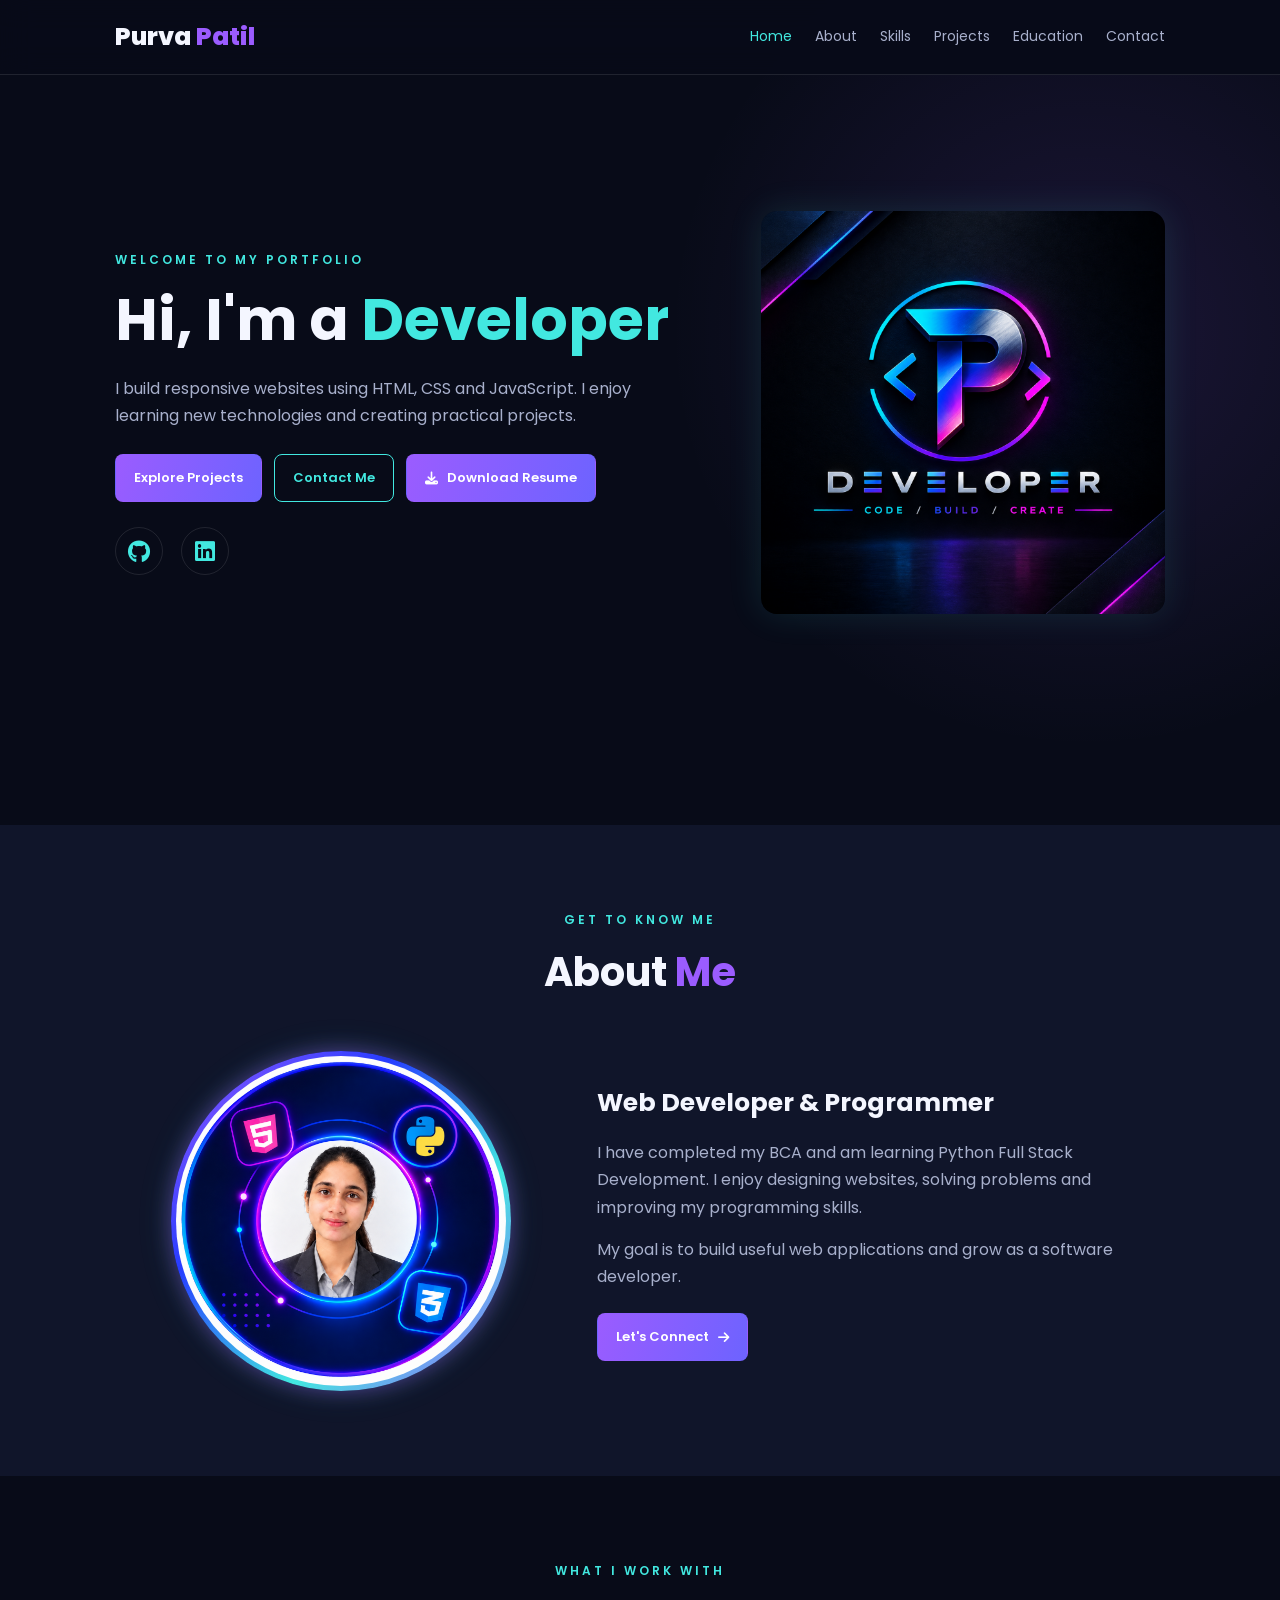
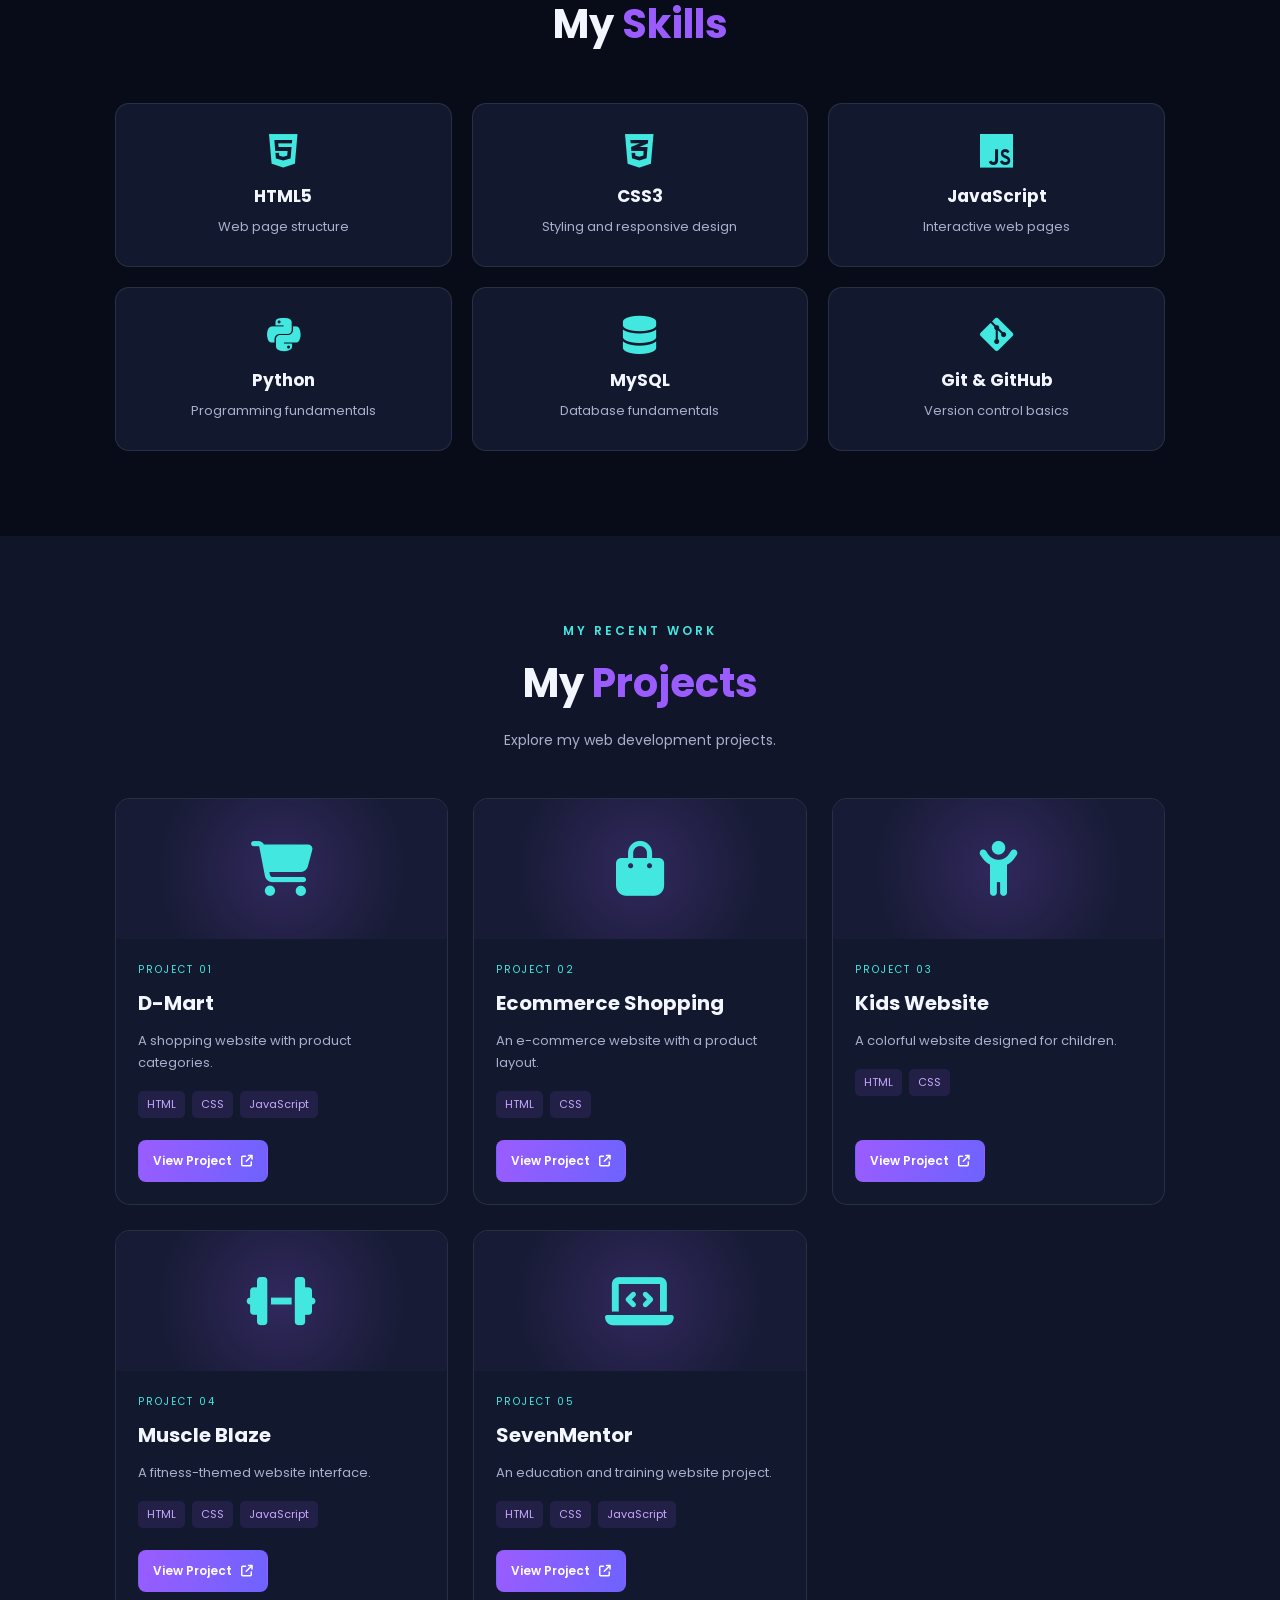
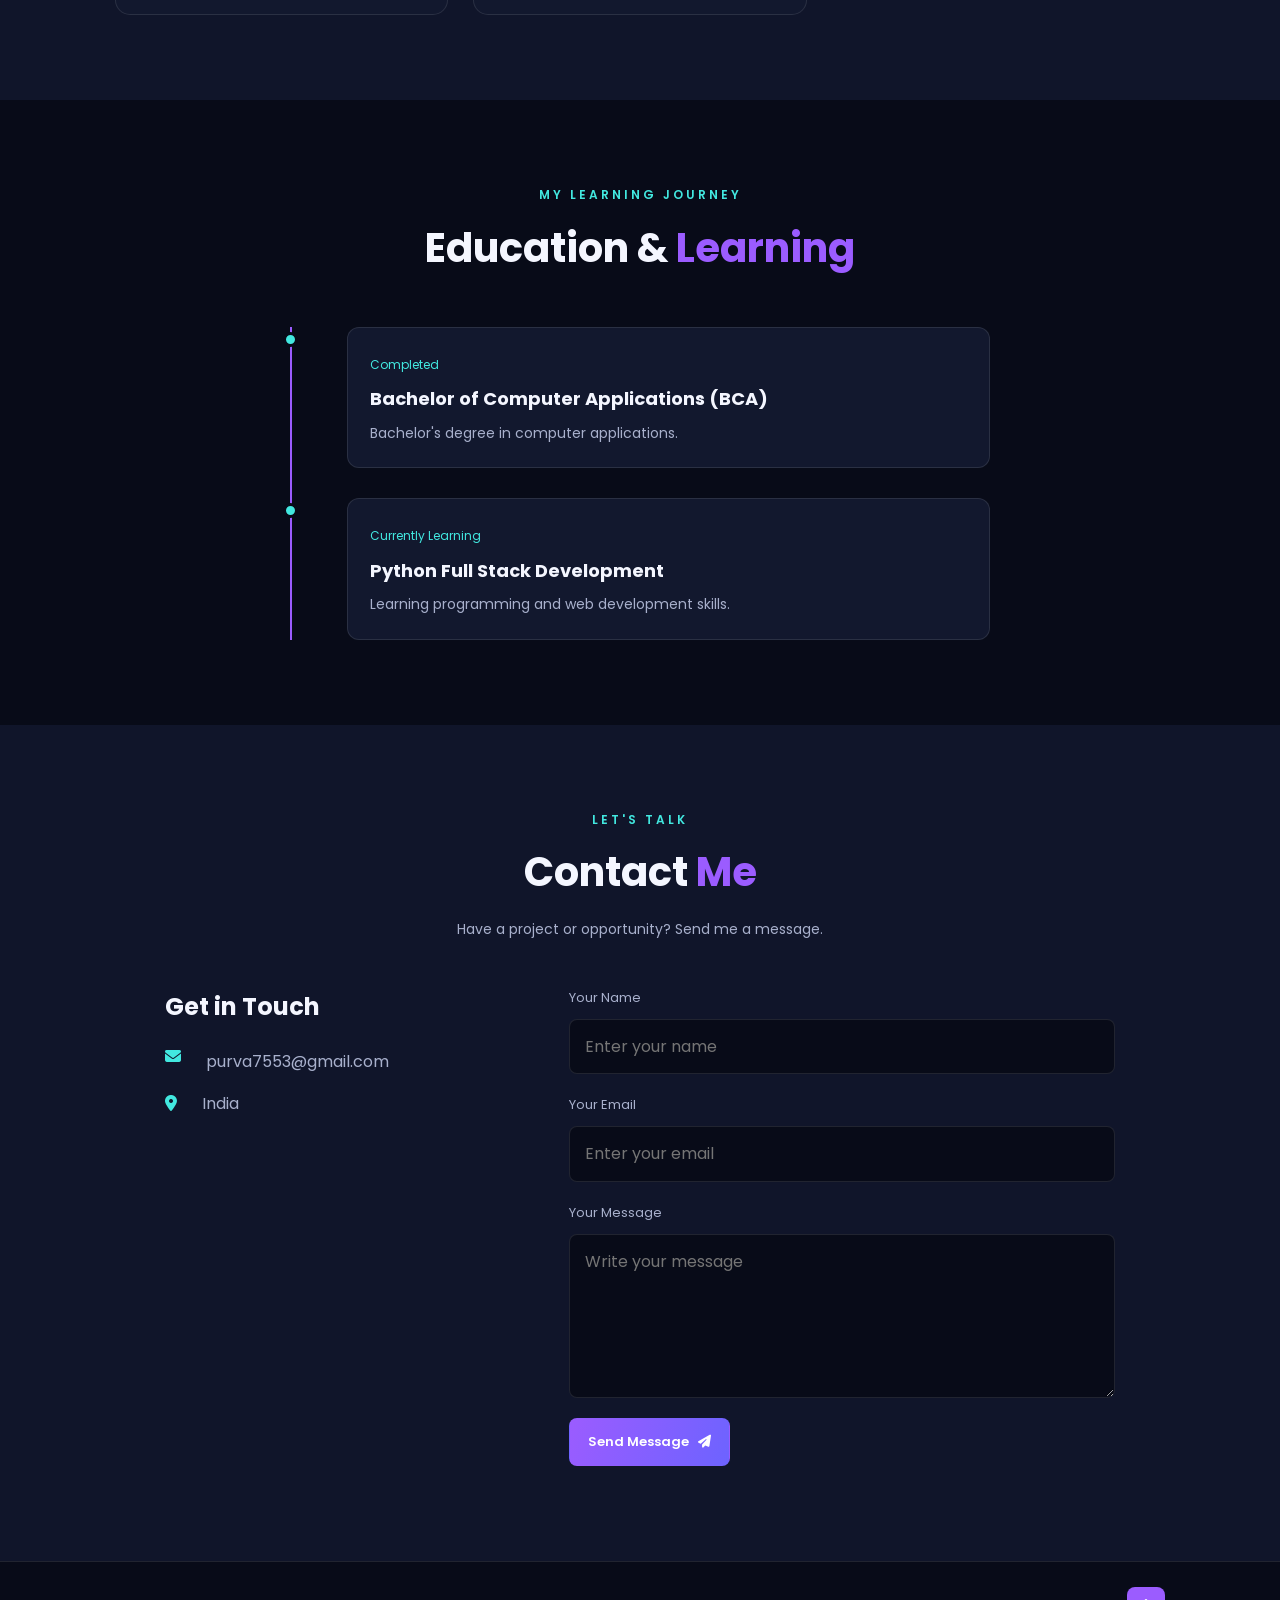
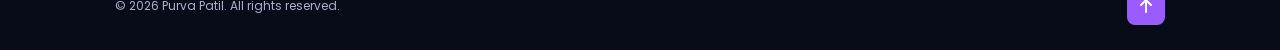
<file: Portfolio/index.html>
<!DOCTYPE html>
<html lang="en">
<head>
    <meta charset="UTF-8">
    <meta name="viewport" content="width=device-width, initial-scale=1.0">
    <meta name="description" content="Purva Patil - Web Developer Portfolio">
    <title>Portfolio</title>

    <link rel="stylesheet" href="./index.css">

    <link rel="stylesheet"
          href="https://cdnjs.cloudflare.com/ajax/libs/font-awesome/6.7.2/css/all.min.css">
</head>
<body>

    <!-- NAVBAR -->
    <header class="header">
        <a href="#home" class="logo">Purva <span>Patil</span></a>

        <button class="menu-toggle" id="menu-toggle"
                type="button" aria-label="Toggle navigation"
                aria-expanded="false">
            <i class="fa-solid fa-bars"></i>
        </button>

        <nav class="navbar" id="navbar">
            <a href="#home" class="nav-link active">Home</a>
            <a href="#about" class="nav-link">About</a>
            <a href="#skills" class="nav-link">Skills</a>
            <a href="#projects" class="nav-link">Projects</a>
            <a href="#education" class="nav-link">Education</a>
            <a href="#contact" class="nav-link">Contact</a>
        </nav>
    </header>

    <main>

        <!-- HOME -->
        <section class="home section" id="home">

            <div class="home-content">
                <p class="eyebrow">WELCOME TO MY PORTFOLIO</p>

                <h1>Hi, I'm a <span class="typing-text">Developer</span></h1>

                <p>
                    I build responsive websites using HTML, CSS and JavaScript.
                    I enjoy learning new technologies and creating practical projects.
                </p>

                <div class="home-buttons">
                    <a href="#projects" class="btn">Explore Projects</a>

                    <a href="#contact" class="btn btn-outline">
                        Contact Me
                    </a>

                    <a href="./resume.pdf"
                       class="btn"
                       download="Purva-Patil-Resume.pdf">
                        <i class="fa-solid fa-download"></i>
                        Download Resume
                    </a>
                </div>

                <div class="social-links">
                    <a href="https://github.com/YOUR_GITHUB_USERNAME"
                       class="social-link"
                       target="_blank"
                       rel="noopener noreferrer"
                       aria-label="GitHub">
                        <i class="fa-brands fa-github"></i>
                    </a>

                    <a href="https://www.linkedin.com/in/YOUR_LINKEDIN_USERNAME/"
                       class="social-link"
                       target="_blank"
                       rel="noopener noreferrer"
                       aria-label="LinkedIn">
                        <i class="fa-brands fa-linkedin"></i>
                    </a>
                </div>
            </div>

            <!-- HOME IMAGE -->
            <div class="home-visual">
                <img src="./img/logo.png"
                     alt="Purva Patil portfolio graphic"
                     class="hero-image">
            </div>

        </section>

        <!-- ABOUT -->
        <section class="about section" id="about">

            <div class="section-heading">
                <p>GET TO KNOW ME</p>
                <h2>About <span>Me</span></h2>
            </div>

            <div class="about-content">

                <!-- YOUR PROFILE PHOTO -->
                <div class="about-photo-box">
                    <img src="./img/pic.png"
                         alt="Purva Patil Profile Photo"
                         class="about-photo">
                </div>

                <div class="about-text">
                    <h3>Web Developer &amp; Programmer</h3>

                    <p>
                        I have completed my BCA and am learning Python Full Stack
                        Development. I enjoy designing websites, solving problems
                        and improving my programming skills.
                    </p>

                    <p>
                        My goal is to build useful web applications and grow
                        as a software developer.
                    </p>

                    <a href="#contact" class="btn">
                        Let's Connect
                        <i class="fa-solid fa-arrow-right"></i>
                    </a>
                </div>

            </div>
        </section>

        <!-- SKILLS -->
        <section class="skills section" id="skills">

            <div class="section-heading">
                <p>WHAT I WORK WITH</p>
                <h2>My <span>Skills</span></h2>
            </div>

            <div class="skills-grid">

                <article class="skill-card">
                    <i class="fa-brands fa-html5"></i>
                    <h3>HTML5</h3>
                    <p>Web page structure</p>
                </article>

                <article class="skill-card">
                    <i class="fa-brands fa-css3-alt"></i>
                    <h3>CSS3</h3>
                    <p>Styling and responsive design</p>
                </article>

                <article class="skill-card">
                    <i class="fa-brands fa-js"></i>
                    <h3>JavaScript</h3>
                    <p>Interactive web pages</p>
                </article>

                <article class="skill-card">
                    <i class="fa-brands fa-python"></i>
                    <h3>Python</h3>
                    <p>Programming fundamentals</p>
                </article>

                <article class="skill-card">
                    <i class="fa-solid fa-database"></i>
                    <h3>MySQL</h3>
                    <p>Database fundamentals</p>
                </article>

                <article class="skill-card">
                    <i class="fa-brands fa-git-alt"></i>
                    <h3>Git &amp; GitHub</h3>
                    <p>Version control basics</p>
                </article>

            </div>
        </section>

        <!-- PROJECTS -->
        <section class="projects section" id="projects">

            <div class="section-heading">
                <p>MY RECENT WORK</p>
                <h2>My <span>Projects</span></h2>
                <p class="heading-description">
                    Explore my web development projects.
                </p>
            </div>

            <div class="projects-grid">

                <article class="project-card">
                    <div class="project-icon">
                        <i class="fa-solid fa-cart-shopping"></i>
                    </div>
                    <div class="project-info">
                        <span class="project-number">PROJECT 01</span>
                        <h3>D-Mart</h3>
                        <p>A shopping website with product categories.</p>
                        <div class="project-tags">
                            <span>HTML</span>
                            <span>CSS</span>
                            <span>JavaScript</span>
                        </div>
                        <a href="./Projects/D-mart/index.html"
                           class="btn project-btn"
                           target="_blank" rel="noopener noreferrer">
                            View Project
                            <i class="fa-solid fa-arrow-up-right-from-square"></i>
                        </a>
                    </div>
                </article>

                <article class="project-card">
                    <div class="project-icon">
                        <i class="fa-solid fa-bag-shopping"></i>
                    </div>
                    <div class="project-info">
                        <span class="project-number">PROJECT 02</span>
                        <h3>Ecommerce Shopping</h3>
                        <p>An e-commerce website with a product layout.</p>
                        <div class="project-tags">
                            <span>HTML</span>
                            <span>CSS</span>
                        </div>
                        <a href="./Projects/ecommerce-shopping/index.html"
                           class="btn project-btn"
                           target="_blank" rel="noopener noreferrer">
                            View Project
                            <i class="fa-solid fa-arrow-up-right-from-square"></i>
                        </a>
                    </div>
                </article>

                <article class="project-card">
                    <div class="project-icon">
                        <i class="fa-solid fa-child-reaching"></i>
                    </div>
                    <div class="project-info">
                        <span class="project-number">PROJECT 03</span>
                        <h3>Kids Website</h3>
                        <p>A colorful website designed for children.</p>
                        <div class="project-tags">
                            <span>HTML</span>
                            <span>CSS</span>
                        </div>
                        <a href="./Projects/kids%20website/index.html"
                           class="btn project-btn"
                           target="_blank" rel="noopener noreferrer">
                            View Project
                            <i class="fa-solid fa-arrow-up-right-from-square"></i>
                        </a>
                    </div>
                </article>

                <article class="project-card">
                    <div class="project-icon">
                        <i class="fa-solid fa-dumbbell"></i>
                    </div>
                    <div class="project-info">
                        <span class="project-number">PROJECT 04</span>
                        <h3>Muscle Blaze</h3>
                        <p>A fitness-themed website interface.</p>
                        <div class="project-tags">
                            <span>HTML</span>
                            <span>CSS</span>
                            <span>JavaScript</span>
                        </div>
                        <a href="./Projects/muscle%20blaze/index.html"
                           class="btn project-btn"
                           target="_blank" rel="noopener noreferrer">
                            View Project
                            <i class="fa-solid fa-arrow-up-right-from-square"></i>
                        </a>
                    </div>
                </article>

                <article class="project-card">
                    <div class="project-icon">
                        <i class="fa-solid fa-laptop-code"></i>
                    </div>
                    <div class="project-info">
                        <span class="project-number">PROJECT 05</span>
                        <h3>SevenMentor</h3>
                        <p>An education and training website project.</p>
                        <div class="project-tags">
                            <span>HTML</span>
                            <span>CSS</span>
                            <span>JavaScript</span>
                        </div>
                        <a href="./Projects/SevenMentor/index.html"
                           class="btn project-btn"
                           target="_blank" rel="noopener noreferrer">
                            View Project
                            <i class="fa-solid fa-arrow-up-right-from-square"></i>
                        </a>
                    </div>
                </article>

            </div>
        </section>

        <!-- EDUCATION -->
        <section class="education section" id="education">

            <div class="section-heading">
                <p>MY LEARNING JOURNEY</p>
                <h2>Education &amp; <span>Learning</span></h2>
            </div>

            <div class="timeline">

                <article class="timeline-item">
                    <div class="timeline-dot"></div>
                    <div class="timeline-content">
                        <span>Completed</span>
                        <h3>Bachelor of Computer Applications (BCA)</h3>
                        <p>Bachelor's degree in computer applications.</p>
                    </div>
                </article>

                <article class="timeline-item">
                    <div class="timeline-dot"></div>
                    <div class="timeline-content">
                        <span>Currently Learning</span>
                        <h3>Python Full Stack Development</h3>
                        <p>Learning programming and web development skills.</p>
                    </div>
                </article>

            </div>
        </section>

        <!-- CONTACT -->
        <section class="contact section" id="contact">

            <div class="section-heading">
                <p>LET'S TALK</p>
                <h2>Contact <span>Me</span></h2>
                <p class="heading-description">
                    Have a project or opportunity? Send me a message.
                </p>
            </div>

            <div class="contact-wrapper">

                <div class="contact-details">
                    <h3>Get in Touch</h3>

                    <p class="contact-email-row">
                        <i class="fa-solid fa-envelope"></i>
                        <span class="contact-email">
                            purva7553@gmail.com
                        </span>
                    </p>

                    <p>
                        <i class="fa-solid fa-location-dot"></i>
                        India
                    </p>
                </div>

                <form id="contact-form">

                    <label for="name">Your Name</label>
                    <input type="text" id="name" name="name"
                           placeholder="Enter your name" required>

                    <label for="email">Your Email</label>
                    <input type="email" id="email" name="email"
                           placeholder="Enter your email" required>

                    <label for="message">Your Message</label>
                    <textarea id="message" name="message" rows="5"
                              placeholder="Write your message" required></textarea>

                    <button type="submit" class="btn">
                        Send Message
                        <i class="fa-solid fa-paper-plane"></i>
                    </button>

                    <p id="form-status" class="form-status"
                       aria-live="polite"></p>

                </form>
            </div>
        </section>

    </main>

    <footer class="footer">
        <p>© <span id="year"></span> Purva Patil. All rights reserved.</p>
        <a href="#home" aria-label="Back to top">
            <i class="fa-solid fa-arrow-up"></i>
        </a>
    </footer>

    <script src="./index.js"></script>
</body>
</html>
</file>
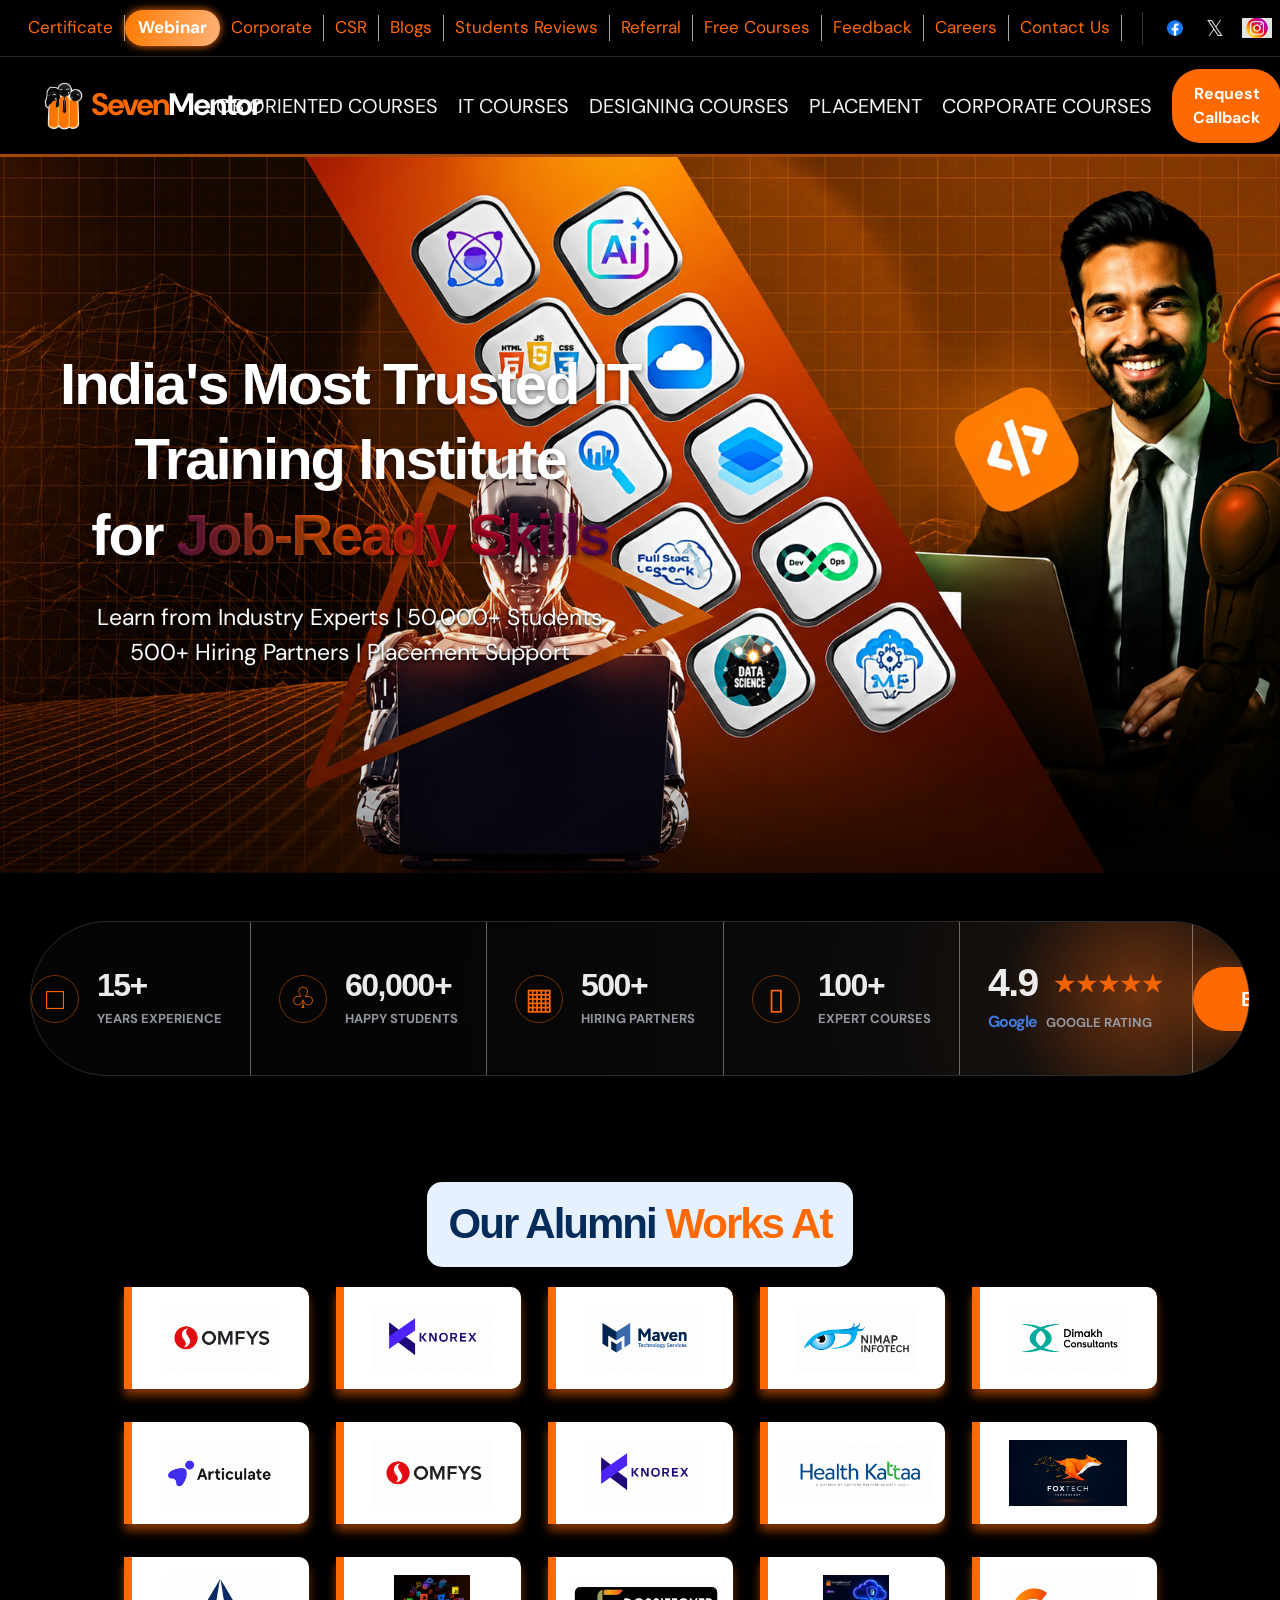
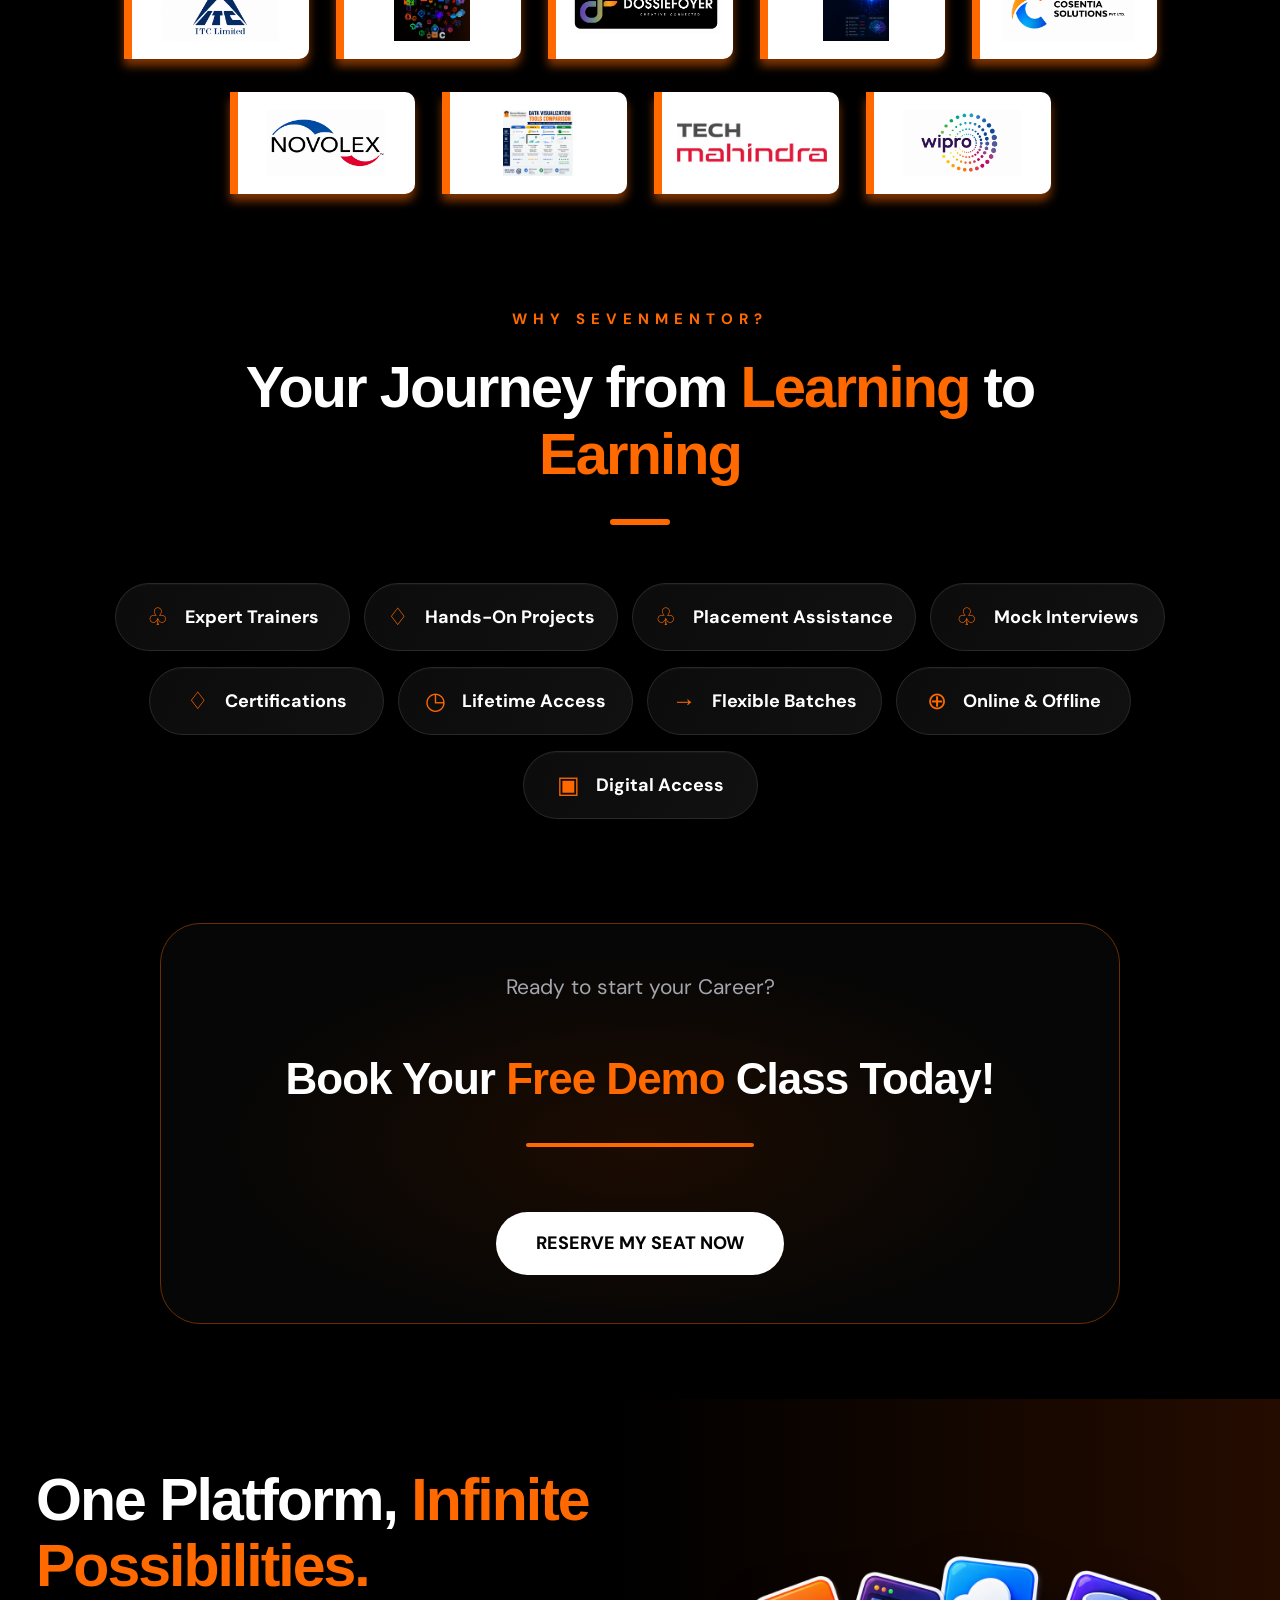
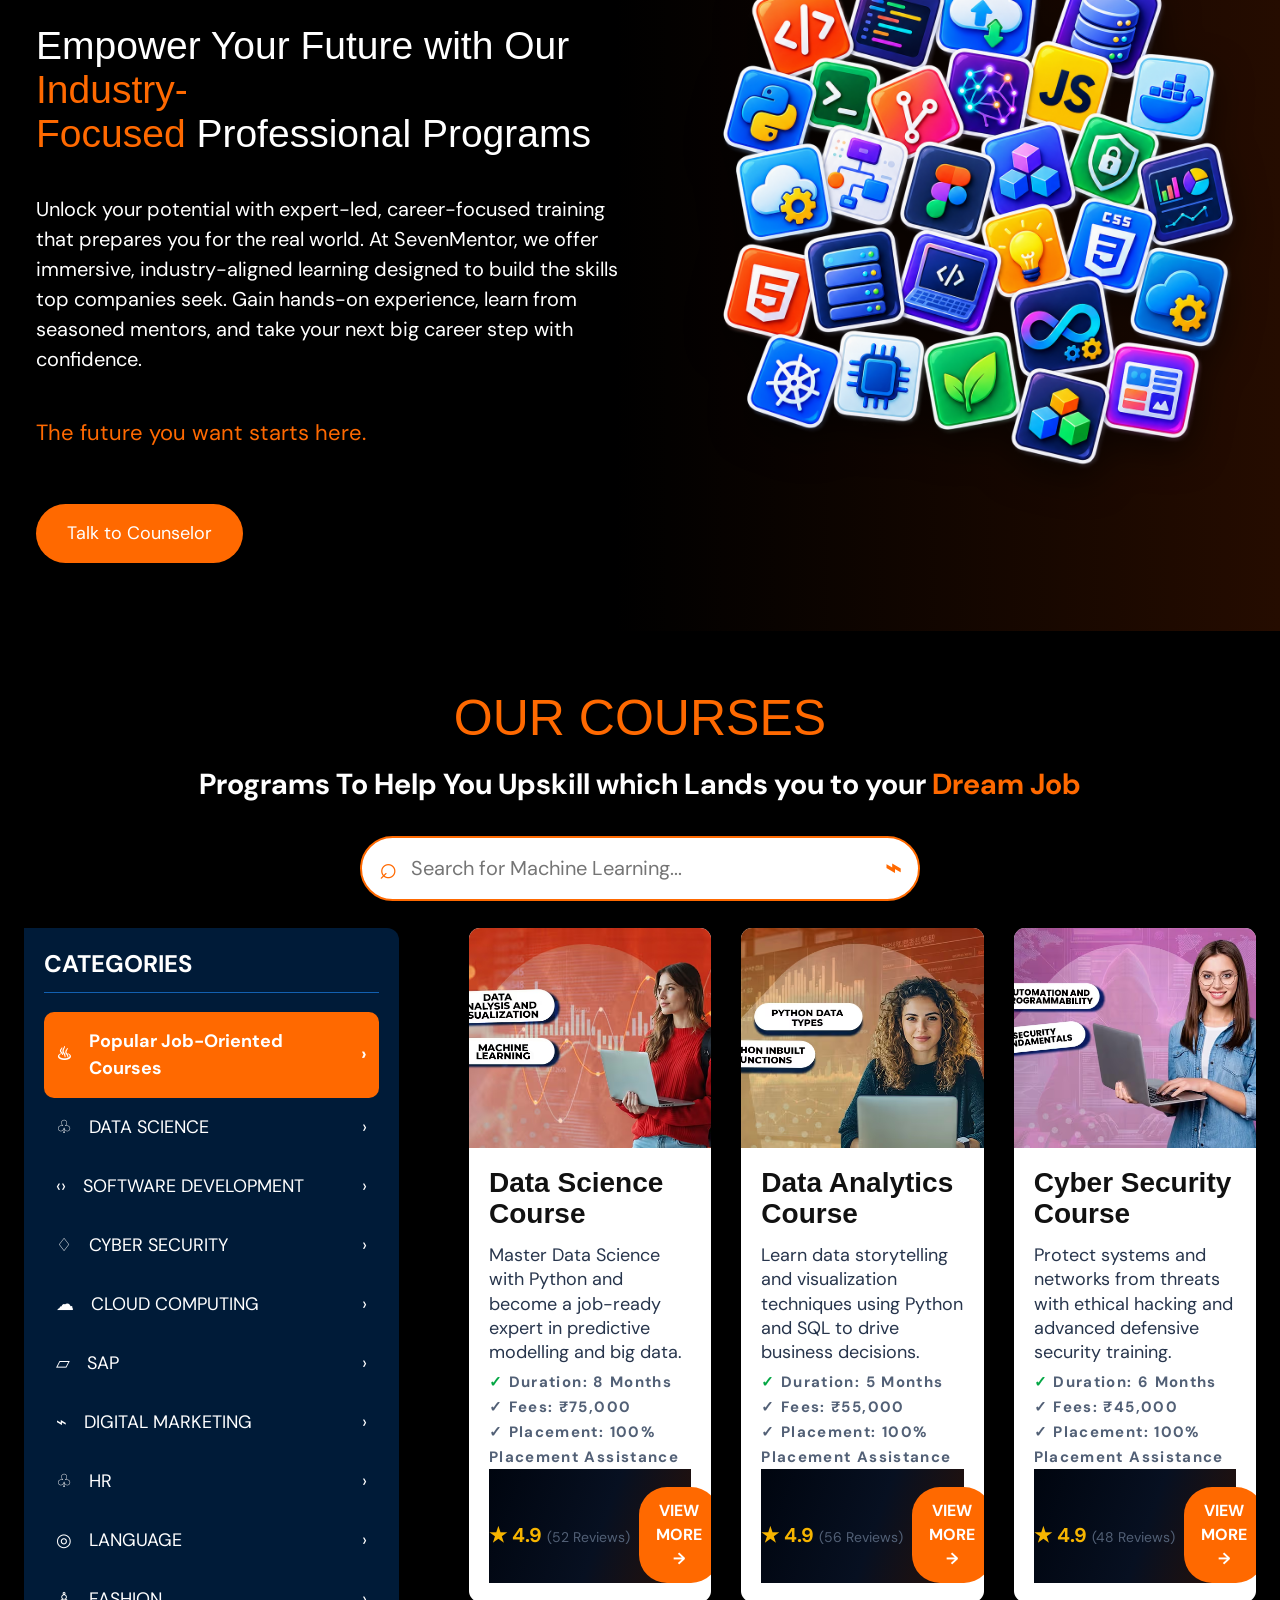
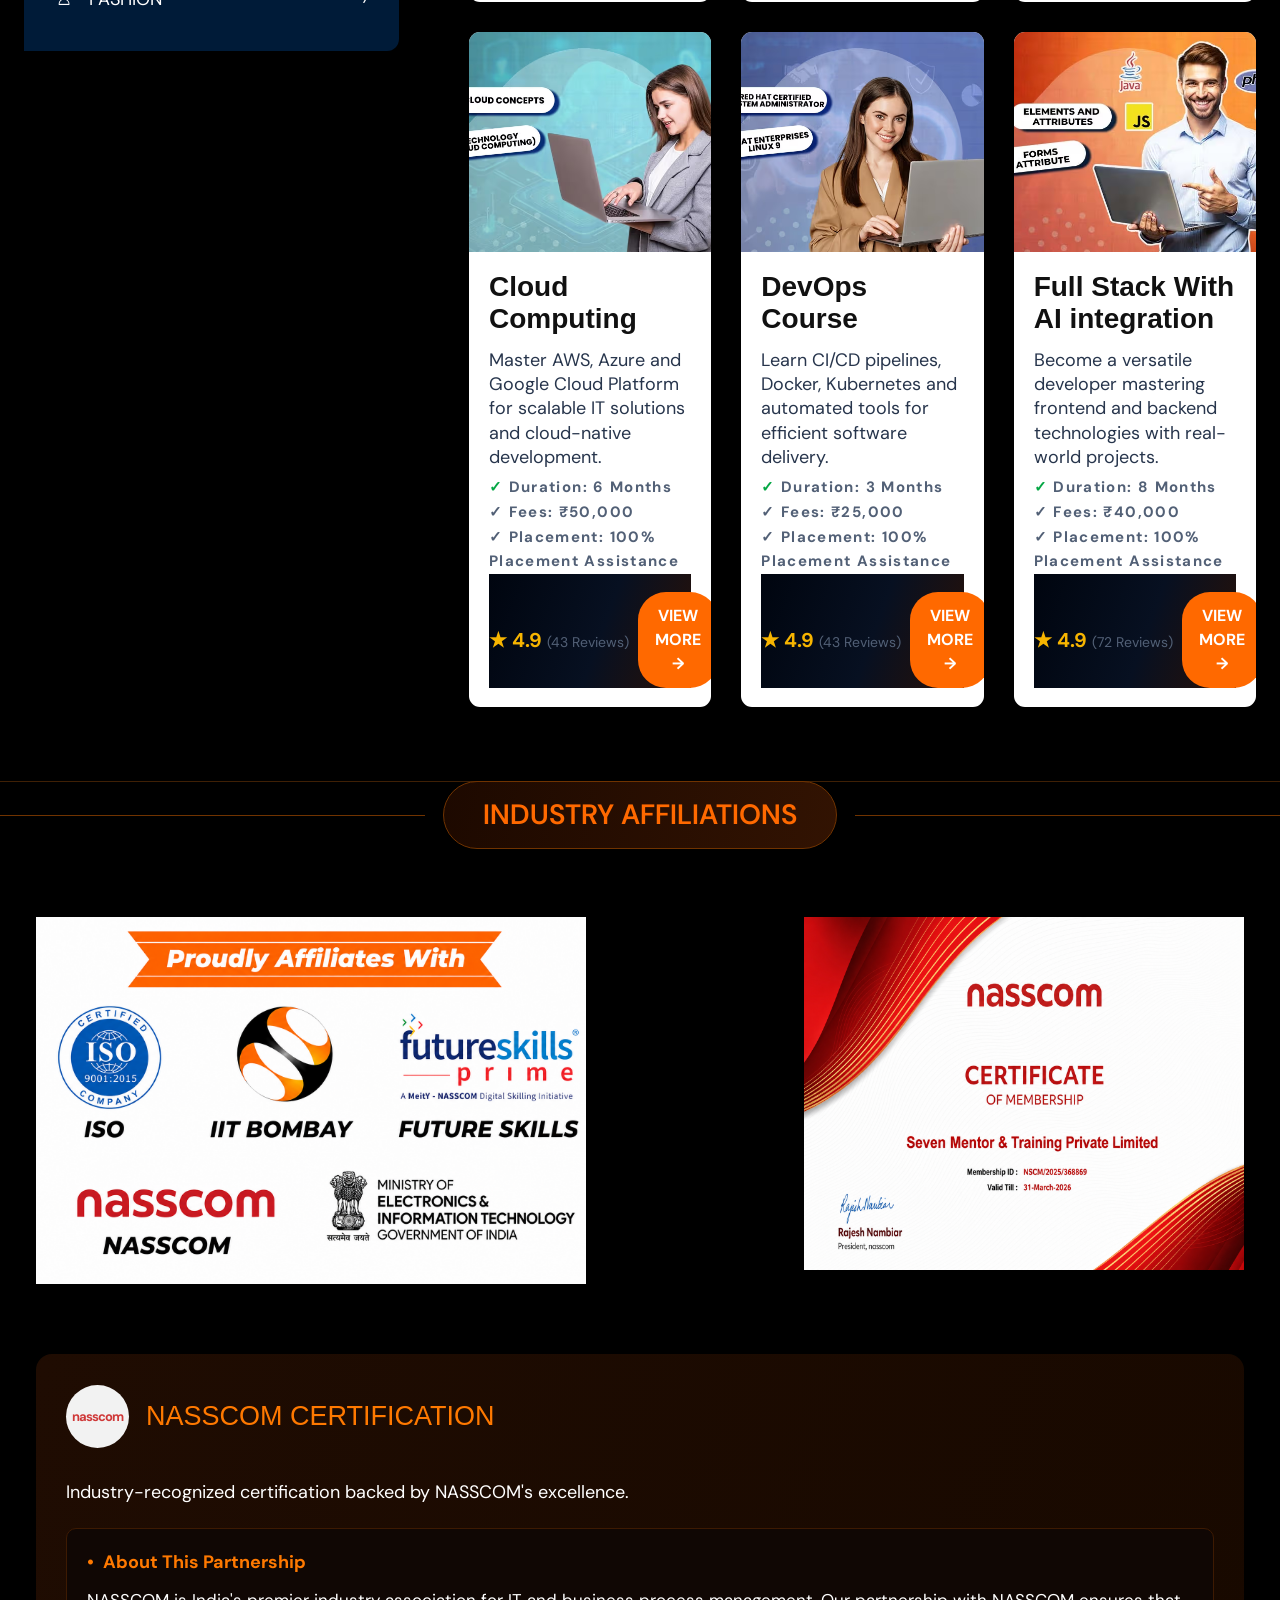
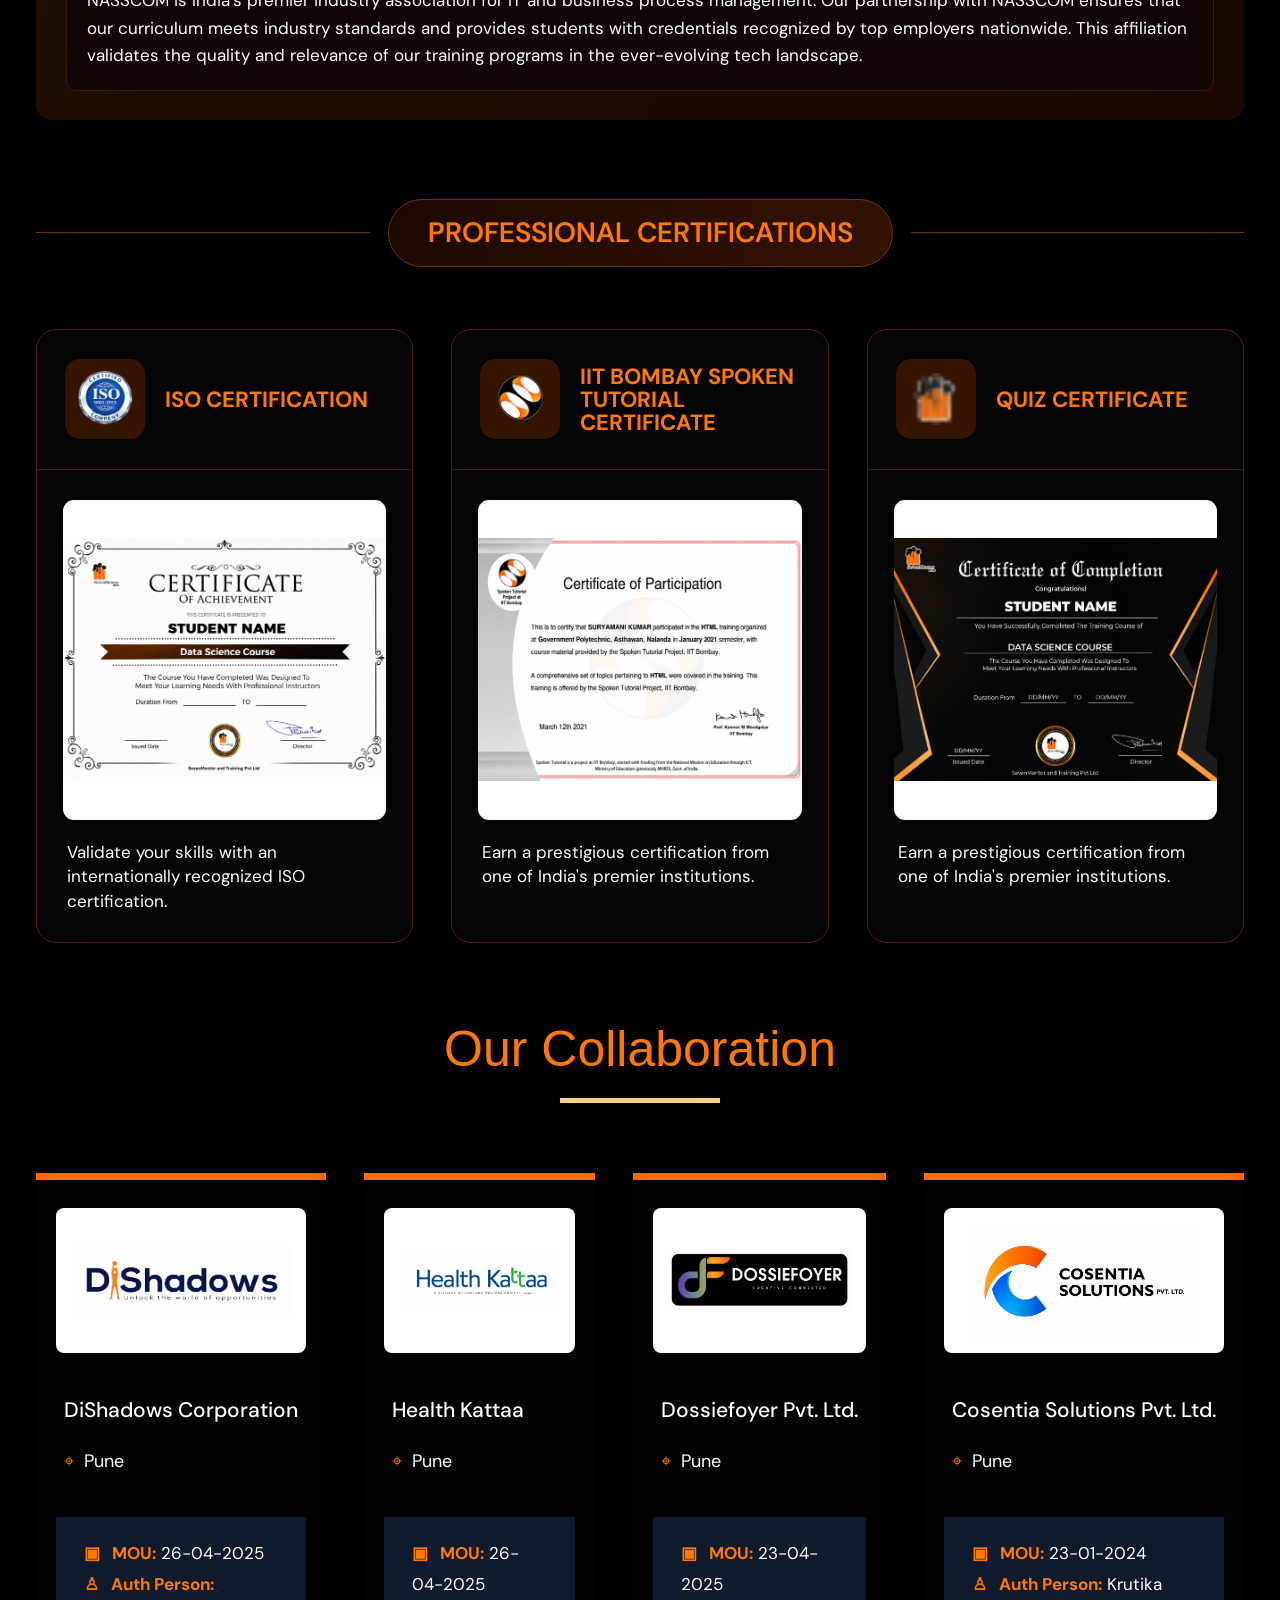
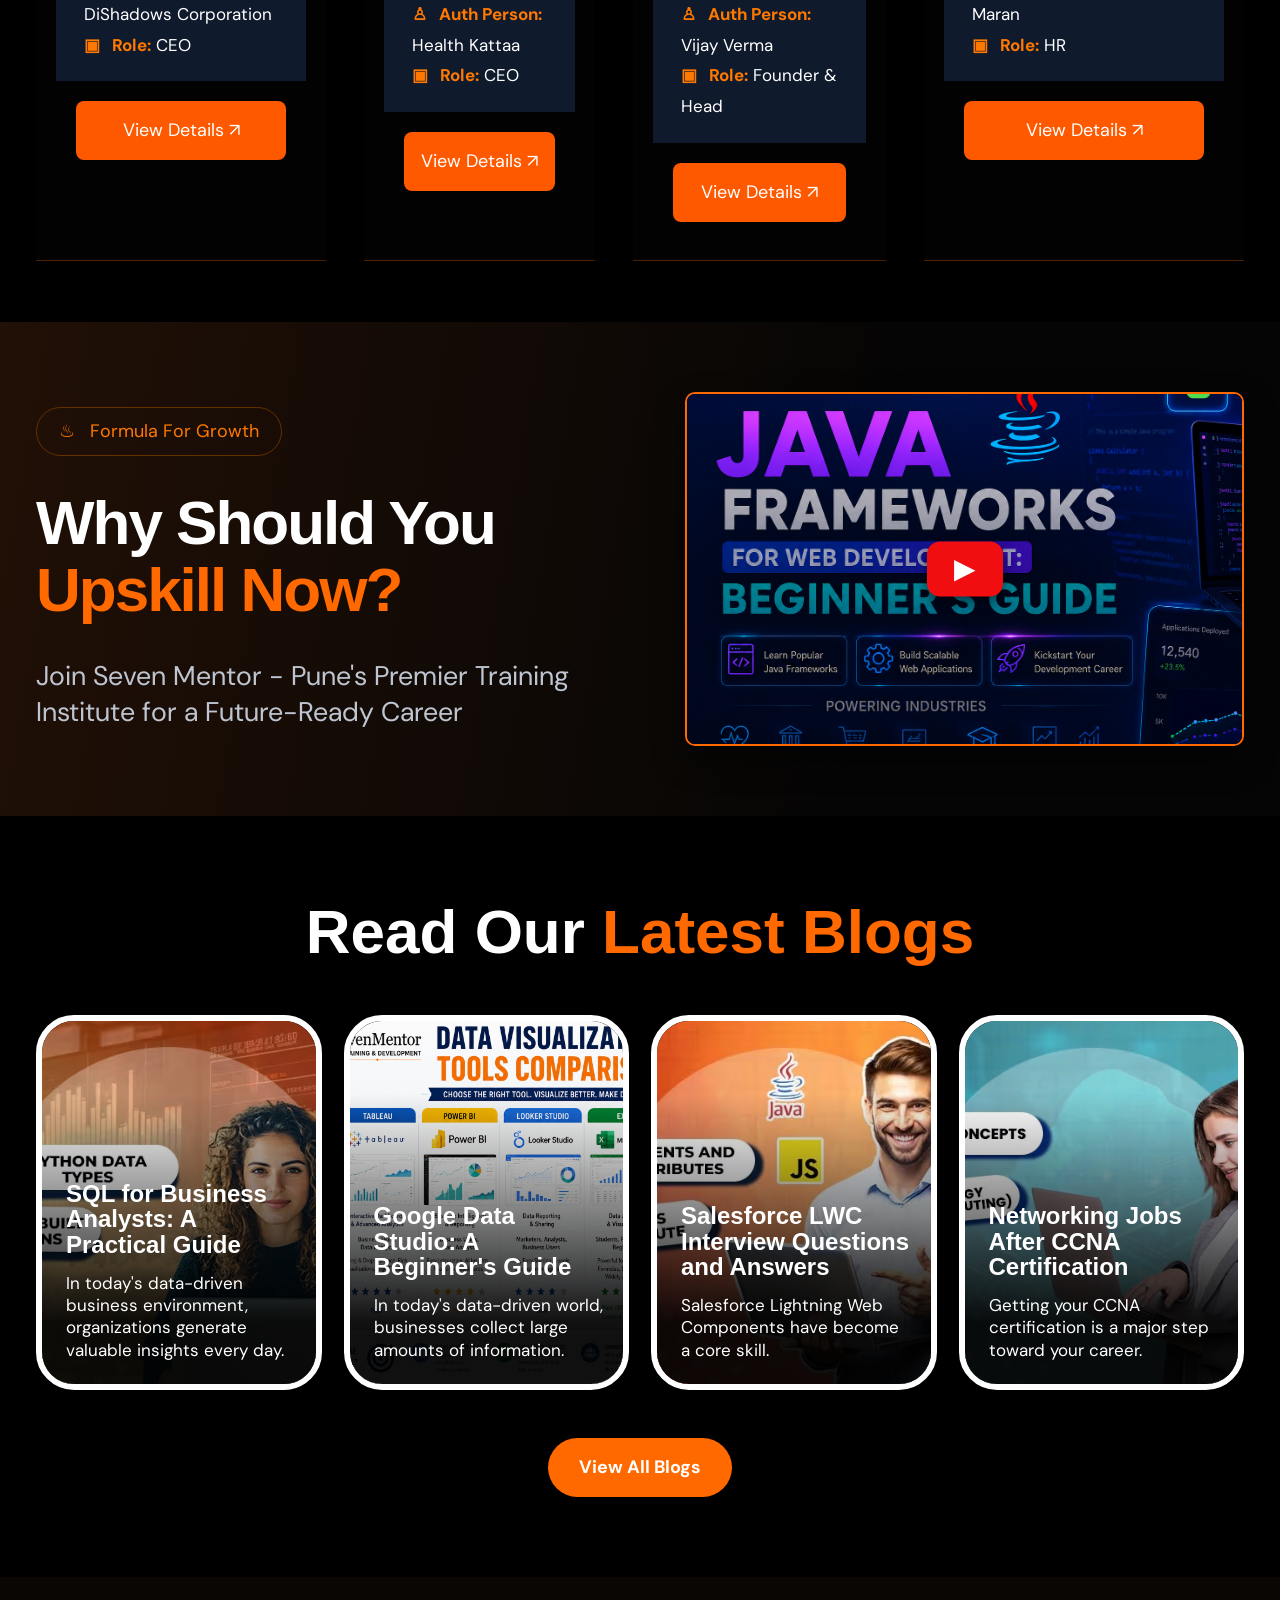
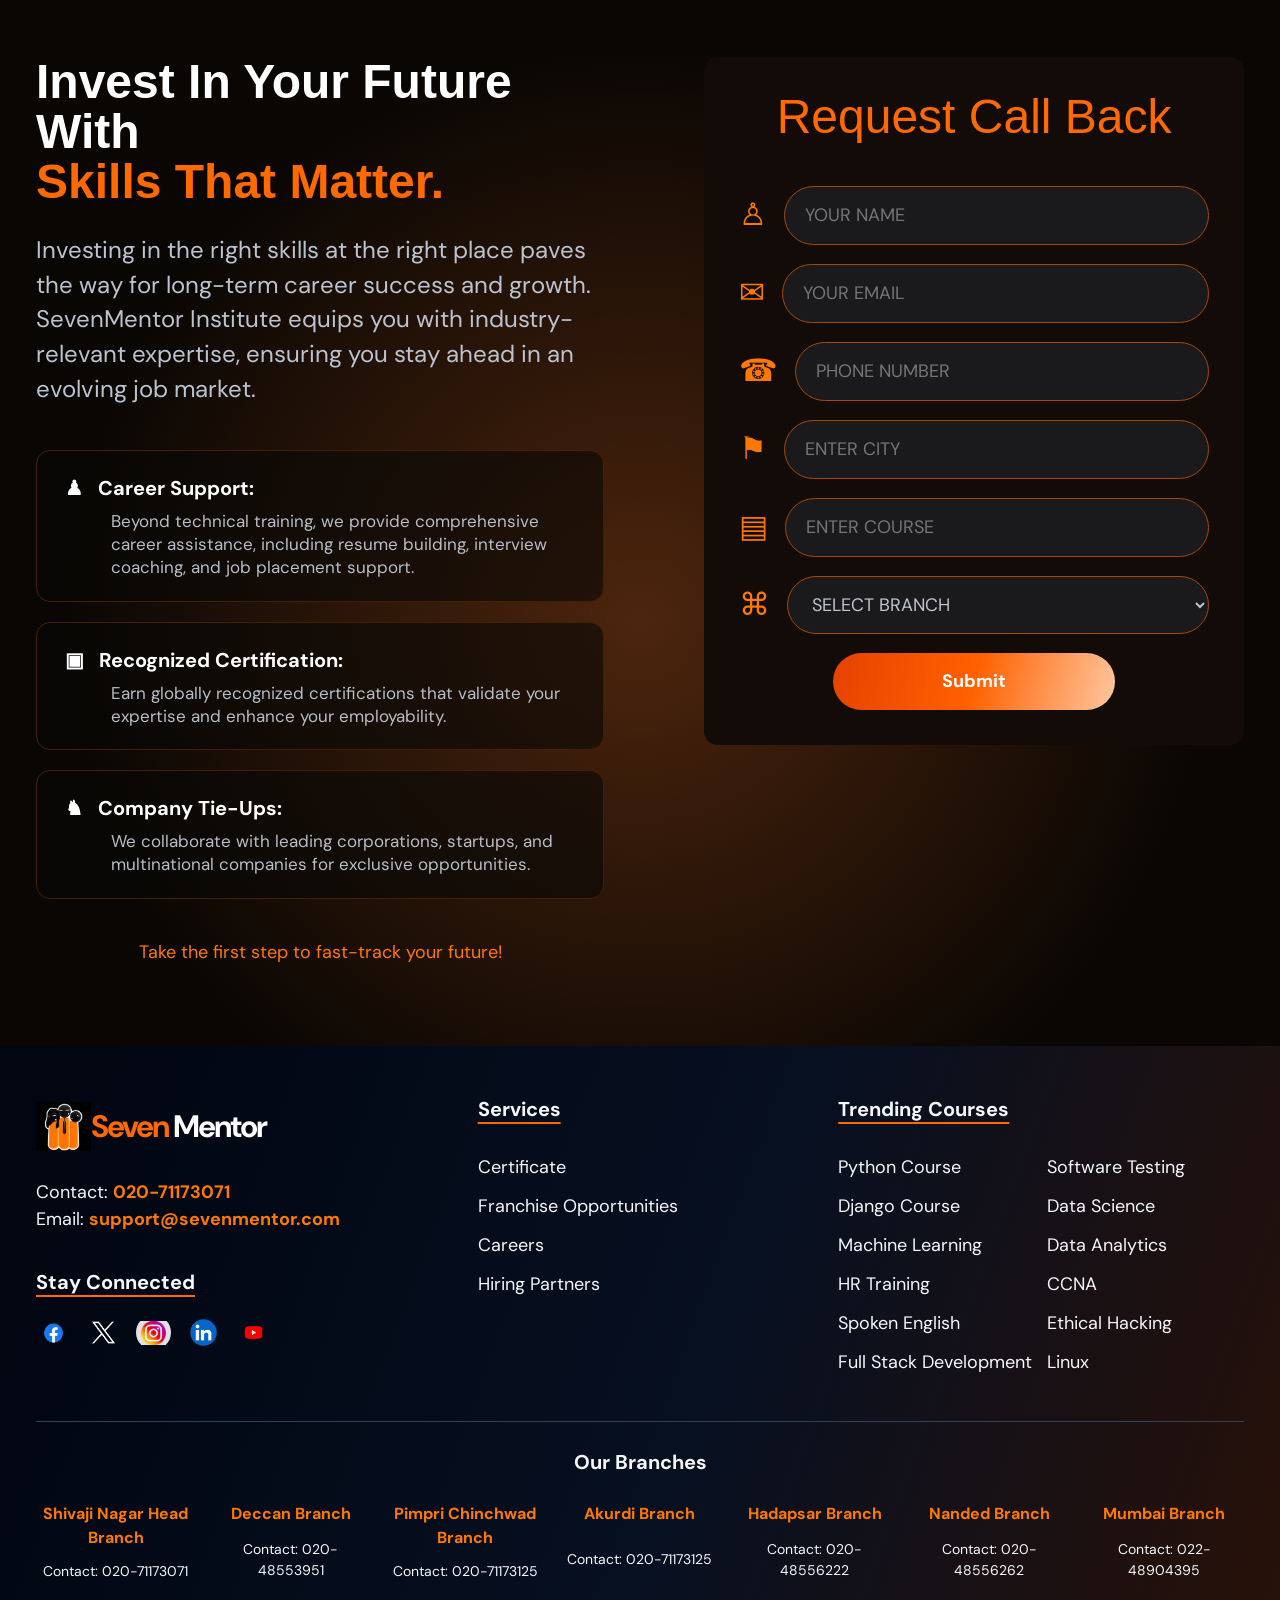
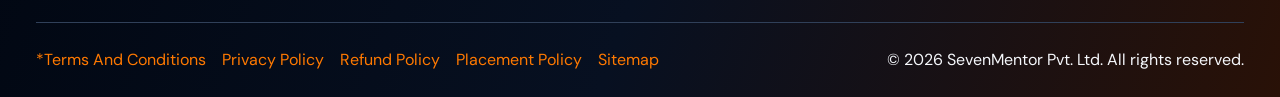
<file: Portfolio/Projects/SevenMentor/index.html>
<!doctype html>
<html lang="en">

<head>
    <meta charset="utf-8">
    <meta name="viewport" content="width=device-width,initial-scale=1">
    <meta name="theme-color" content="#ee2f35">
    <title>SevenMentor | IT Training Institute</title>
    <link rel="stylesheet" href="index.css">
</head>

<body>
    <div class="notice">
        <div class="wrap">
            <div class="utility-links"><a>Certificate</a><a
                    class="webinar">Webinar</a><a>Corporate</a><a>CSR</a><a>Blogs</a><a>Students
                    Reviews</a><a>Referral</a><a>Free Courses</a><a>Feedback</a><a>Careers</a><a>Contact Us</a></div>
            <div class="social-top"><img src="img/Facebook.png" alt="Facebook"><span>𝕏</span><img src="img/insta.avif"
                    alt="Instagram"><img src="img/linkedin.webp" alt="LinkedIn"><img src="img/youtube.webp"
                    alt="YouTube"></div>
        </div>
    </div>
    <header class="header">
        <div class="wrap nav"><a class="brand" href="#home" aria-label="SevenMentor home"><img src="img/logo.png"
                    alt=""><b><em>Seven</em>Mentor</b></a><button class="menu-button" type="button"
                aria-label="Open navigation" aria-expanded="false"><i></i><i></i><i></i></button>
            <nav class="nav-links" aria-label="Main navigation"><a href="#courses">Job Oriented Courses</a><a
                    href="#courses">IT Courses</a><a href="#courses">Designing Courses</a><a
                    href="#placement">Placement</a><a href="#benefits">Corporate Courses</a><button
                    class="nav-cta js-demo" type="button">Request Callback</button></nav>
        </div>
    </header>
    <main id="home">
        <section class="hero">
            <div class="wrap hero-grid">
                <div class="hero-copy">
                    <h1>India's Most Trusted IT<br>Training Institute<br>for <strong>Job-Ready Skills</strong></h1>
                    <p>Learn from Industry Experts | 50,000+ Students<br>500+ Hiring Partners | Placement Support</p>
                </div>
            </div>
        </section>
        <section class="stats" aria-label="SevenMentor achievements">
            <div class="stats-grid">
                <div class="metric"><i class="metric-icon">□</i><span><b class="counter" data-target="15"
                            data-suffix="+">0</b><small>Years Experience</small></span></div>
                <div class="metric"><i class="metric-icon people">♧</i><span><b class="counter" data-target="60000"
                            data-suffix="+">0</b><small>Happy Students</small></span></div>
                <div class="metric"><i class="metric-icon">▦</i><span><b class="counter" data-target="500"
                            data-suffix="+">0</b><small>Hiring Partners</small></span></div>
                <div class="metric"><i class="metric-icon">▯</i><span><b class="counter" data-target="100"
                            data-suffix="+">0</b><small>Expert Courses</small></span></div>
                <div class="metric rating-metric"><span><b>4.9 <em>★★★★★</em></b><small><strong>Google</strong> &nbsp;
                            Google Rating</small></span></div><button class="stats-demo js-demo" type="button">Book
                    Demo</button>
            </div>
        </section>
        <section class="partners">
            <div class="wrap">
                <h2 class="alumni-title">Our Alumni <strong>Works At</strong></h2>
                <div class="logo-grid">
                    <div><img src="img/omfyss.png" alt="OMFYS"></div>
                    <div><img src="img/knorex.png" alt="Knorex"></div>
                    <div><img src="img/maven.png" alt="Maven"></div>
                    <div><img src="img/nimap.png" alt="Nimap Infotech"></div>
                    <div><img src="img/dimakh.png" alt="Dimakh Consultants"></div>
                    <div><img src="img/Arti.png" alt="Arti"></div>
                    <div><img src="img/omfyss.png" alt="OMFYS"></div>
                    <div><img src="img/knorex.png" alt="Knorex"></div>
                    <div><img src="img/HealthKattaa.png" alt="EarthFast"></div>
                    <div><img src="img/FoxTech.png" alt="FoxTech"></div>
                    <div><img src="img/itc.png" alt="ITC"></div>
                    <div><img src="img/tech-logo.png" alt="Infosys"></div>
                    <div><img src="img/Dossiefoyer.png" alt="Realizer"></div>
                    <div><img src="img/CC.png" alt="Articulate"></div>
                    <div><img src="img/Cosentia.png" alt="Mittal Solutions"></div>
                    <div><img src="img/Novolex.png" alt="Novolex"></div>
                    <div><img src="img/Datavisu.png" alt="Pursho"></div>
                    <div><img src="img/TechMahindra.avif" alt="Tech Mahindra"></div>
                    <div><img src="img/Wipro.png" alt="Wipro"></div>
                </div>
            </div>
        </section>
        <section class="benefits" id="benefits">
            <div class="wrap">
                <div class="why-heading">
                    <p>Why SevenMentor?</p>
                    <h2>Your Journey from <strong>Learning</strong> to<br><strong>Earning</strong></h2><i></i>
                </div>
                <div class="why-pills"><span><b>♧</b>Expert Trainers</span><span><b>♢</b>Hands-On
                        Projects</span><span><b>♧</b>Placement Assistance</span><span><b>♧</b>Mock
                        Interviews</span><span><b>♢</b>Certifications</span><span><b>◷</b>Lifetime
                        Access</span><span><b>→</b>Flexible Batches</span><span><b>⊕</b>Online &amp;
                        Offline</span><span><b>▣</b>Digital Access</span></div>
            </div>
        </section>
        <section class="placement" id="placement">
            <div class="wrap placement-card">
                <p>Ready to start your Career?</p>
                <h2>Book Your <strong>Free Demo</strong> Class Today!</h2><i></i>
                <button class="js-demo" type="button">Reserve My Seat Now</button>
            </div>
        </section>
        <section class="platform">
            <div class="wrap platform-grid">
                <div class="platform-copy">
                    <h2>One Platform, <strong>Infinite<br>Possibilities.</strong></h2>
                    <h3>Empower Your Future with Our <span>Industry-<br>Focused</span> Professional Programs</h3>
                    <p>Unlock your potential with expert-led, career-focused training that prepares you for the real
                        world. At SevenMentor, we offer immersive, industry-aligned learning designed to build the
                        skills top companies seek. Gain hands-on experience, learn from seasoned mentors, and take your
                        next big career step with confidence.</p>
                    <b>The future you want starts here.</b><button class="js-demo" type="button">Talk to
                        Counselor</button>
                </div>
                <div class="tech-art" aria-label="Technology and design skills"><img src="img/technology-stickers.png"
                        alt="Colorful square technology stickers"></div>
            </div>
        </section>
        <section class="courses" id="courses">
            <div class="courses-head">
                <h2>Our Courses</h2>
                <p>Programs To Help You Upskill which Lands you to your <strong>Dream Job</strong></p><label
                    class="course-search">⌕ <input type="search"
                        placeholder="Search for Machine Learning..."><b>⌁</b></label>
            </div>
            <div class="courses-layout">
                <aside class="categories">
                    <h3>Categories</h3><button class="selected">♨ <span>Popular Job-Oriented<br>Courses</span>
                        ›</button><button>♧ <span>Data Science</span> ›</button><button>‹› <span>Software
                            Development</span> ›</button><button>♢ <span>Cyber Security</span> ›</button><button>☁
                        <span>Cloud Computing</span> ›</button><button>▱ <span>SAP</span> ›</button><button>⌁
                        <span>Digital Marketing</span> ›</button><button>♧ <span>HR</span> ›</button><button>◎
                        <span>Language</span> ›</button><button>♙ <span>Fashion</span> ›</button>
                </aside>
                <div class="course-grid">
                    <article><img src="img/dataScience.avif" alt="Data Science Course">
                        <div>
                            <h3>Data Science Course</h3>
                            <p>Master Data Science with Python and become a job-ready expert in predictive modelling and
                                big data.</p><small>✓ Duration: 8 Months<br>✓ Fees: ₹75,000<br>✓ Placement: 100%
                                Placement Assistance</small>
                            <footer><b>★ 4.9 <em>(52 Reviews)</em></b><button class="js-demo">View More
                                    <span>→</span></button></footer>
                        </div>
                    </article>
                    <article><img src="img/dataAnalytics.avif" alt="Data Analytics Course">
                        <div>
                            <h3>Data Analytics Course</h3>
                            <p>Learn data storytelling and visualization techniques using Python and SQL to drive
                                business decisions.</p><small>✓ Duration: 5 Months<br>✓ Fees: ₹55,000<br>✓ Placement:
                                100% Placement Assistance</small>
                            <footer><b>★ 4.9 <em>(56 Reviews)</em></b><button class="js-demo">View More
                                    <span>→</span></button></footer>
                        </div>
                    </article>
                    <article><img src="img/cyber_security.avif" alt="Cyber Security Course">
                        <div>
                            <h3>Cyber Security Course</h3>
                            <p>Protect systems and networks from threats with ethical hacking and advanced defensive
                                security training.</p><small>✓ Duration: 6 Months<br>✓ Fees: ₹45,000<br>✓ Placement:
                                100% Placement Assistance</small>
                            <footer><b>★ 4.9 <em>(48 Reviews)</em></b><button class="js-demo">View More
                                    <span>→</span></button></footer>
                        </div>
                    </article>
                    <article><img src="img/cloud_computing.avif" alt="Cloud Computing">
                        <div>
                            <h3>Cloud Computing</h3>
                            <p>Master AWS, Azure and Google Cloud Platform for scalable IT solutions and cloud-native
                                development.</p><small>✓ Duration: 6 Months<br>✓ Fees: ₹50,000<br>✓ Placement: 100%
                                Placement Assistance</small>
                            <footer><b>★ 4.9 <em>(43 Reviews)</em></b><button class="js-demo">View More
                                    <span>→</span></button></footer>
                        </div>
                    </article>
                    <article><img src="img/devops.avif" alt="DevOps Course">
                        <div>
                            <h3>DevOps Course</h3>
                            <p>Learn CI/CD pipelines, Docker, Kubernetes and automated tools for efficient software
                                delivery.</p><small>✓ Duration: 3 Months<br>✓ Fees: ₹25,000<br>✓ Placement: 100%
                                Placement Assistance</small>
                            <footer><b>★ 4.9 <em>(43 Reviews)</em></b><button class="js-demo">View More
                                    <span>→</span></button></footer>
                        </div>
                    </article>
                    <article><img src="img/fullstack.avif" alt="Full Stack Development">
                        <div>
                            <h3>Full Stack With AI integration</h3>
                            <p>Become a versatile developer mastering frontend and backend technologies with real-world
                                projects.</p><small>✓ Duration: 8 Months<br>✓ Fees: ₹40,000<br>✓ Placement: 100%
                                Placement Assistance</small>
                            <footer><b>★ 4.9 <em>(72 Reviews)</em></b><button class="js-demo">View More
                                    <span>→</span></button></footer>
                        </div>
                    </article>
                </div>
            </div>
        </section>
        <section class="affiliations">
            <div class="affiliation-heading"><span>Industry Affiliations</span></div>
            <div class="wrap affiliation-grid"><img src="img/affiliation.png"
                    alt="Proudly affiliated with ISO, IIT Bombay, FutureSkills Prime and NASSCOM"><img
                    src="img/Nasscom-Certifiction.png" alt="NASSCOM certificate of membership"></div>
        </section>
        <section class="nasscom-info">
            <div class="wrap">
                <div class="nasscom-card reveal">
                    <header><span class="nasscom-mark">nasscom</span>
                        <h2>NASSCOM CERTIFICATION</h2>
                    </header>
                    <p>Industry-recognized certification backed by NASSCOM's excellence.</p>
                    <div class="partnership">
                        <h3>About This Partnership</h3>
                        <p>NASSCOM is India's premier industry association for IT and business process management. Our
                            partnership with NASSCOM ensures that our curriculum meets industry standards and provides
                            students with credentials recognized by top employers nationwide. This affiliation validates
                            the quality and relevance of our training programs in the ever-evolving tech landscape.</p>
                    </div>
                </div>
                <div class="professional-heading"><span>Professional Certifications</span></div>
            </div>
        </section>
        <section class="certifications">
            <div class="wrap certificate-grid">
                <article class="reveal">
                    <header><img src="img/iso-logo.png" alt="ISO">
                        <h3>ISO CERTIFICATION</h3>
                    </header><img class="certificate-image" src="img/Iso-Certification.png" alt="ISO certificate">
                    <p>Validate your skills with an internationally recognized ISO certification.</p>
                </article>
                <article class="reveal">
                    <header><img src="img/iit-logo.png" alt="IIT Bombay">
                        <h3>IIT BOMBAY SPOKEN TUTORIAL<br>CERTIFICATE</h3>
                    </header><img class="certificate-image" src="img/IIT-Certification.png"
                        alt="IIT Bombay certificate">
                    <p>Earn a prestigious certification from one of India's premier institutions.</p>
                </article>
                <article class="reveal">
                    <header><img src="img/Logo.avif" alt="SevenMentor">
                        <h3>QUIZ CERTIFICATE</h3>
                    </header><img class="certificate-image" src="img/Quiz-Certification.png" alt="Quiz certificate">
                    <p>Earn a prestigious certification from one of India's premier institutions.</p>
                </article>
            </div>
        </section>
        <section class="collaboration">
            <div class="wrap">
                <div class="collaboration-heading">
                    <h2>Our Collaboration</h2><i></i>
                </div>
                <div class="collaboration-grid">
                    <article class="reveal"><img src="img/DishadowsCorporation.png" alt="DiShadows">
                        <h3>DiShadows Corporation</h3>
                        <p>⌖ &nbsp;Pune</p>
                        <div><b>▣ &nbsp; MOU:</b> 26-04-2025<br><b>♙ &nbsp; Auth Person:</b> DiShadows
                            Corporation<br><b>▣ &nbsp; Role:</b> CEO</div><button>View Details ↗</button>
                    </article>
                    <article class="reveal"><img src="img/HealthKattaa.png" alt="Health Kattaa">
                        <h3>Health Kattaa</h3>
                        <p>⌖ &nbsp;Pune</p>
                        <div><b>▣ &nbsp; MOU:</b> 26-04-2025<br><b>♙ &nbsp; Auth Person:</b> Health Kattaa<br><b>▣
                                &nbsp; Role:</b> CEO</div><button>View Details ↗</button>
                    </article>
                    <article class="reveal"><img src="img/Dossiefoyer.png" alt="Dossiefoyer">
                        <h3>Dossiefoyer Pvt. Ltd.</h3>
                        <p>⌖ &nbsp;Pune</p>
                        <div><b>▣ &nbsp; MOU:</b> 23-04-2025<br><b>♙ &nbsp; Auth Person:</b> Vijay Verma<br><b>▣ &nbsp;
                                Role:</b> Founder &amp; Head</div><button>View Details ↗</button>
                    </article>
                    <article class="reveal"><img src="img/Cosentia.png" alt="Cosentia">
                        <h3>Cosentia Solutions Pvt. Ltd.</h3>
                        <p>⌖ &nbsp;Pune</p>
                        <div><b>▣ &nbsp; MOU:</b> 23-01-2024<br><b>♙ &nbsp; Auth Person:</b> Krutika Maran<br><b>▣
                                &nbsp; Role:</b> HR</div><button>View Details ↗</button>
                    </article>
                </div>
            </div>
        </section>
        <section class="upskill">
            <div class="wrap upskill-grid">
                <div class="reveal"><span>♨ &nbsp; Formula For Growth</span>
                    <h2>Why Should You<br><strong>Upskill Now?</strong></h2>
                    <p>Join Seven Mentor - Pune's Premier Training Institute for a Future-Ready Career</p>
                </div>
                <div class="video-card reveal"><img src="img/Java-frame.png" alt="SevenMentor learning preview"><button
                        class="js-demo" aria-label="Play introduction video">▶</button></div>
            </div>
        </section>
        <section class="blogs">
            <div class="wrap">
                <h2>Read Our <strong>Latest Blogs</strong></h2>
                <div class="blog-track">
                    <article class="reveal"><img src="img/dataAnalytics.avif" alt="SQL for Business Analysts">
                        <div>
                            <h3>SQL for Business Analysts: A Practical Guide</h3>
                            <p>In today's data-driven business environment, organizations generate valuable insights
                                every day.</p>
                        </div>
                    </article>
                    <article class="reveal"><img src="img/Datavisu.png" alt="Google Data Studio">
                        <div>
                            <h3>Google Data Studio: A Beginner's Guide</h3>
                            <p>In today's data-driven world, businesses collect large amounts of information.</p>
                        </div>
                    </article>
                    <article class="reveal"><img src="img/fullstack.avif" alt="Salesforce LWC">
                        <div>
                            <h3>Salesforce LWC Interview Questions and Answers</h3>
                            <p>Salesforce Lightning Web Components have become a core skill.</p>
                        </div>
                    </article>
                    <article class="reveal"><img src="img/cloud_computing.avif" alt="CCNA careers">
                        <div>
                            <h3>Networking Jobs After CCNA Certification</h3>
                            <p>Getting your CCNA certification is a major step toward your career.</p>
                        </div>
                    </article>
                </div><button class="blogs-button js-demo" type="button">View All Blogs</button>
            </div>
        </section>
        <section class="callback-section">
            <div class="wrap callback-grid">
                <div class="callback-copy">
                    <h2>Invest In Your Future With<br><strong>Skills That Matter.</strong></h2>
                    <p>Investing in the right skills at the right place paves the way for long-term career success and
                        growth. SevenMentor Institute equips you with industry-relevant expertise, ensuring you stay
                        ahead in an evolving job market.</p>
                    <div class="value-card"><b>♟ &nbsp; Career Support:</b><span>Beyond technical training, we provide
                            comprehensive career assistance, including resume building, interview coaching, and job
                            placement support.</span></div>
                    <div class="value-card"><b>▣ &nbsp; Recognized Certification:</b><span>Earn globally recognized
                            certifications that validate your expertise and enhance your employability.</span></div>
                    <div class="value-card"><b>♞ &nbsp; Company Tie-Ups:</b><span>We collaborate with leading
                            corporations, startups, and multinational companies for exclusive opportunities.</span>
                    </div><em>Take the first step to fast-track your future!</em>
                </div>
                <form class="callback-form">
                    <h2>Request Call Back</h2><label>♙ <input required placeholder="YOUR NAME"></label><label>✉ <input
                            required type="email" placeholder="YOUR EMAIL"></label><label>☎ <input required type="tel"
                            placeholder="PHONE NUMBER"></label><label>⚑ <input placeholder="ENTER CITY"></label><label>▤
                        <input placeholder="ENTER COURSE"></label><label>⌘ <select>
                            <option>SELECT BRANCH</option>
                            <option>Shivaji Nagar</option>
                            <option>Deccan</option>
                            <option>Mumbai</option>
                        </select></label><button type="submit">Submit</button>
                </form>
            </div>
        </section>
    </main>
    <footer id="footer">
        <div class="wrap footer-top">
            <div class="footer-brand">
                <div class="brand"><img src="img/logo.png" alt=""><b><em>Seven</em> Mentor</b></div>
                <p>Contact: <strong>020-71173071</strong><br>Email: <strong>support@sevenmentor.com</strong></p>
                <h3>Stay Connected</h3>
                <div class="social"><img src="img/Facebook.png" alt="Facebook"><img src="img/x-logo.png" alt="X"><img
                        src="img/insta.avif" alt="Instagram"><img src="img/linkedin.webp" alt="LinkedIn"><img
                        src="img/youtube.webp" alt="YouTube"></div>
            </div>
            <div>
                <h3>Services</h3><a>Certificate</a><a>Franchise Opportunities</a><a>Careers</a><a>Hiring Partners</a>
            </div>
            <div class="trending">
                <h3>Trending Courses</h3><a>Python Course</a><a>Software Testing</a><a>Django Course</a><a>Data
                    Science</a><a>Machine Learning</a><a>Data Analytics</a><a>HR Training</a><a>CCNA</a><a>Spoken
                    English</a><a>Ethical Hacking</a><a>Full Stack Development</a><a>Linux</a>
            </div>
        </div>
        <div class="wrap branches">
            <h3>Our Branches</h3>
            <div><span><b>Shivaji Nagar Head Branch</b>Contact: 020-71173071</span><span><b>Deccan Branch</b>Contact:
                    020-48553951</span><span><b>Pimpri Chinchwad Branch</b>Contact: 020-71173125</span><span><b>Akurdi
                        Branch</b>Contact: 020-71173125</span><span><b>Hadapsar Branch</b>Contact:
                    020-48556222</span><span><b>Nanded Branch</b>Contact: 020-48556262</span><span><b>Mumbai
                        Branch</b>Contact: 022-48904395</span></div>
        </div>
        <div class="wrap footer-bottom"><span>*Terms And Conditions &nbsp;&nbsp; Privacy Policy &nbsp;&nbsp; Refund
                Policy &nbsp;&nbsp; Placement Policy &nbsp;&nbsp; Sitemap</span><span>© 2026 SevenMentor Pvt. Ltd. All
                rights reserved.</span></div>
    </footer>
    <div class="modal" id="demo" aria-hidden="true">
        <div class="modal-box" role="dialog" aria-modal="true" aria-labelledby="modal-title"><button class="close"
                type="button" aria-label="Close">×</button>
            <p class="eyebrow">Take the first step</p>
            <h2 id="modal-title">Book your free demo</h2>
            <p>Leave your details and our team will call you shortly.</p>
            <form class="lead-form"><input required placeholder="Your name" aria-label="Your name"><input required
                    type="tel" placeholder="Mobile number" aria-label="Mobile number"><select
                    aria-label="Select course">
                    <option>Select a course</option>
                    <option>Data Science</option>
                    <option>Full Stack Development</option>
                    <option>Cyber Security</option>
                </select><button class="button" type="submit">Request callback</button></form>
        </div>
    </div>
    <script src="script.js"></script>
</body>

</html>
</file>
<file: Portfolio/index.css>
@import url('https://fonts.googleapis.com/css2?family=Poppins:wght@300;400;500;600;700;800&display=swap');

:root {
    --bg: #080b18;
    --bg-light: #10152a;
    --card: #12182e;
    --text: #f4f6ff;
    --muted: #a8b0cc;
    --purple: #9b5cff;
    --cyan: #42e8e0;
    --border: rgba(255, 255, 255, 0.1);
}

* {
    margin: 0;
    padding: 0;
    box-sizing: border-box;
}

html {
    scroll-behavior: smooth;
    scroll-padding-top: 85px;
}

body {
    font-family: 'Poppins', sans-serif;
    background: var(--bg);
    color: var(--text);
    line-height: 1.7;
    overflow-x: hidden;
}

a {
    color: inherit;
    text-decoration: none;
}

button,
input,
textarea {
    font: inherit;
}

img {
    max-width: 100%;
}

.section {
    padding: 85px 9%;
    scroll-margin-top: 75px;
}

/* NAVBAR */

.header {
    position: absolute;
    top: 0;
    left: 0;
    width: 100%;
    min-height: 75px;
    padding: 15px 9%;
    display: flex;
    align-items: center;
    justify-content: space-between;
    gap: 20px;
    box-sizing: border-box;
    z-index: 1000;
    background: rgba(8, 11, 24, 0.96);
    backdrop-filter: blur(15px);
    border-bottom: 1px solid var(--border);
}

.logo {
    flex-shrink: 0;
    font-size: 25px;
    font-weight: 800;
}

.logo span {
    color: var(--purple);
}

.navbar {
    display: flex;
    align-items: center;
    gap: 23px;
}

.nav-link {
    position: relative;
    color: var(--muted);
    font-size: 14px;
    transition: color 0.3s ease;
}

.nav-link:hover,
.nav-link.active {
    color: var(--cyan);
}

.nav-link::after {
    content: "";
    position: absolute;
    left: 0;
    bottom: -6px;
    width: 0;
    height: 2px;
    background: var(--cyan);
    transition: width 0.3s ease;
}

.nav-link:hover::after {
    width: 100%;
}

.menu-toggle {
    display: none;
    background: transparent;
    color: var(--text);
    border: none;
    font-size: 25px;
    cursor: pointer;
}

/* BUTTONS */

.btn {
    display: inline-flex;
    align-items: center;
    justify-content: center;
    gap: 9px;
    padding: 12px 18px;
    border: 1px solid transparent;
    border-radius: 8px;
    background: linear-gradient(110deg, var(--purple), #6d63ff);
    color: #fff;
    font-size: 13px;
    font-weight: 600;
    cursor: pointer;
    transition: transform 0.3s, box-shadow 0.3s;
}

.btn:hover {
    color: #fff;
    transform: translateY(-3px);
    box-shadow: 0 8px 25px rgba(155, 92, 255, 0.25);
}

.btn-outline {
    background: transparent;
    border-color: var(--cyan);
    color: var(--cyan);
}

.btn-outline:hover {
    background: var(--cyan);
    color: var(--bg);
}

/* HOME */

.home {
    min-height: 610px;
    min-height: calc(100vh - 75px);
    display: grid;
    grid-template-columns: 1.2fr 0.8fr;
    align-items: center;
    gap: 40px;
    background:
        radial-gradient(
            circle at 85% 40%,
            rgba(155, 92, 255, 0.13),
            transparent 35%
        ),
        var(--bg);
}

.eyebrow {
    color: var(--cyan);
    font-size: 12px;
    font-weight: 600;
    letter-spacing: 3px;
    margin-bottom: 15px;
}

.home-content h1 {
    font-size: clamp(35px, 5vw, 58px);
    line-height: 1.2;
    margin-bottom: 20px;
    overflow-wrap: anywhere;
}

.home-content h1 span {
    color: var(--purple);
}

.typing-text {
    color: var(--cyan) !important;
}

.home-content > p:not(.eyebrow) {
    max-width: 570px;
    color: var(--muted);
    margin-bottom: 25px;
}

.home-buttons {
    display: flex;
    flex-wrap: wrap;
    align-items: center;
    gap: 12px;
}

.social-links {
    display: flex;
    align-items: center;
    gap: 18px;
    margin-top: 25px;
}

.social-link {
    display: inline-flex;
    width: 48px;
    height: 48px;
    align-items: center;
    justify-content: center;
    border-radius: 50%;
    border: 1px solid var(--border);
    color: var(--cyan);
    font-size: 23px;
    transition: 0.3s;
}

.social-link:hover {
    background: var(--cyan);
    color: var(--bg);
    transform: translateY(-4px);
}

/* HOME IMAGE */

.home-visual {
    width: 100%;
    display: flex;
    justify-content: center;
    align-items: center;
}

.hero-image {
    display: block;
    width: 100%;
    max-width: 500px;
    height: auto;
    object-fit: contain;
    border-radius: 16px;
    box-shadow: 0 0 35px rgba(66, 232, 224, 0.12);
}

/* SECTION HEADINGS */

.section-heading {
    text-align: center;
    margin-bottom: 45px;
}

.section-heading > p:first-child {
    color: var(--cyan);
    font-size: 12px;
    letter-spacing: 3px;
    font-weight: 600;
}

.section-heading h2 {
    font-size: clamp(28px, 4vw, 40px);
    margin-top: 8px;
}

.section-heading h2 span {
    color: var(--purple);
}

.heading-description {
    color: var(--muted);
    margin-top: 12px;
    font-size: 14px;
}

/* ABOUT */

.about,
.projects,
.contact {
    background: var(--bg-light);
}

.about-content {
    max-width: 1000px;
    margin: auto;
    display: grid;
    grid-template-columns: 0.85fr 1.15fr;
    align-items: center;
    gap: 55px;
}

/* ABOUT PROFILE PHOTO */

.about-photo-box {
    width: 100%;
    max-width: 340px;
    aspect-ratio: 1 / 1;
    margin: auto;
    padding: 5px;
    border-radius: 50%;
    background: linear-gradient(
        135deg,
        #9b5cff,
        #263cff,
        #42e8e0,
        #9b5cff
    );
    box-shadow:
        0 0 20px rgba(155, 92, 255, 0.4),
        0 0 35px rgba(66, 232, 224, 0.15);
    overflow: hidden;
    transition: transform 0.4s ease, box-shadow 0.4s ease;
}

.about-photo-box:hover {
    transform: scale(1.04);
    box-shadow:
        0 0 30px rgba(155, 92, 255, 0.6),
        0 0 45px rgba(66, 232, 224, 0.25);
}

.about-photo {
    display: block;
    width: 100%;
    height: 100%;
    object-fit: cover;
    object-position: center 30%;
    border-radius: 50%;
}

.about-text h3 {
    font-size: clamp(20px, 3vw, 25px);
    margin-bottom: 15px;
}

.about-text p {
    color: var(--muted);
    margin-bottom: 15px;
}

.about-text .btn {
    margin-top: 8px;
}

/* SKILLS */

.skills-grid {
    display: grid;
    grid-template-columns: repeat(3, minmax(0, 1fr));
    gap: 20px;
}

.skill-card {
    min-width: 0;
    padding: 28px 18px;
    text-align: center;
    background: var(--card);
    border: 1px solid var(--border);
    border-radius: 14px;
    transition: transform 0.3s, border-color 0.3s;
}

.skill-card:hover {
    transform: translateY(-7px);
    border-color: var(--purple);
}

.skill-card i {
    color: var(--cyan);
    font-size: 38px;
    margin-bottom: 12px;
}

.skill-card h3 {
    font-size: 17px;
    margin-bottom: 5px;
}

.skill-card p {
    color: var(--muted);
    font-size: 13px;
}

/* PROJECTS */

.projects-grid {
    display: grid;
    grid-template-columns: repeat(3, minmax(0, 1fr));
    gap: 25px;
}

.project-card {
    min-width: 0;
    display: flex;
    flex-direction: column;
    overflow: hidden;
    background: var(--card);
    border: 1px solid var(--border);
    border-radius: 15px;
    transition: transform 0.3s, border-color 0.3s;
}

.project-card:hover {
    transform: translateY(-7px);
    border-color: var(--purple);
}

.project-icon {
    min-height: 140px;
    display: grid;
    place-items: center;
    background:
        radial-gradient(
            circle,
            rgba(155, 92, 255, 0.2),
            transparent 70%
        ),
        #171b35;
}

.project-icon i {
    font-size: 55px;
    color: var(--cyan);
}

.project-info {
    flex: 1;
    display: flex;
    flex-direction: column;
    align-items: flex-start;
    padding: 22px;
}

.project-number {
    color: var(--cyan);
    font-size: 10px;
    letter-spacing: 2px;
    margin-bottom: 8px;
}

.project-info h3 {
    font-size: 20px;
    margin-bottom: 10px;
}

.project-info p {
    color: var(--muted);
    font-size: 13px;
    margin-bottom: 17px;
}

.project-tags {
    display: flex;
    flex-wrap: wrap;
    gap: 7px;
    margin-bottom: 22px;
}

.project-tags span {
    padding: 4px 9px;
    border-radius: 5px;
    background: rgba(155, 92, 255, 0.12);
    color: #c9a7ff;
    font-size: 11px;
}

.project-btn {
    margin-top: auto;
    font-size: 12px;
    padding: 10px 14px;
}

/* EDUCATION */

.timeline {
    max-width: 700px;
    margin: auto;
    padding-left: 30px;
    border-left: 2px solid var(--purple);
}

.timeline-item {
    position: relative;
    padding: 0 0 30px 25px;
}

.timeline-item:last-child {
    padding-bottom: 0;
}

.timeline-dot {
    position: absolute;
    top: 5px;
    left: -39px;
    width: 15px;
    height: 15px;
    border-radius: 50%;
    background: var(--cyan);
    border: 3px solid var(--bg);
}

.timeline-content {
    padding: 22px;
    background: var(--card);
    border: 1px solid var(--border);
    border-radius: 12px;
}

.timeline-content > span {
    font-size: 12px;
    color: var(--cyan);
}

.timeline-content h3 {
    margin: 7px 0;
    font-size: 18px;
}

.timeline-content p {
    color: var(--muted);
    font-size: 14px;
}

/* CONTACT */

.contact-wrapper {
    max-width: 950px;
    margin: auto;
    display: grid;
    grid-template-columns: 0.8fr 1.2fr;
    gap: 40px;
}

.contact-details h3 {
    font-size: 24px;
    margin-bottom: 20px;
}

.contact-details p {
    color: var(--muted);
    margin: 15px 0;
    overflow-wrap: anywhere;
}

.contact-details i {
    color: var(--cyan);
    width: 25px;
    margin-right: 8px;
}

.contact-email-row {
    display: flex;
    align-items: flex-start;
    gap: 8px;
}

.contact-email {
    color: var(--muted);
    overflow-wrap: anywhere;
    user-select: text;
}

/* CONTACT FORM */

#contact-form {
    display: flex;
    flex-direction: column;
    gap: 10px;
}

#contact-form label {
    font-size: 13px;
    color: var(--muted);
}

#contact-form input,
#contact-form textarea {
    width: 100%;
    padding: 13px 15px;
    border: 1px solid var(--border);
    border-radius: 8px;
    outline: none;
    background: var(--bg);
    color: var(--text);
    margin-bottom: 10px;
}

#contact-form input:focus,
#contact-form textarea:focus {
    border-color: var(--cyan);
}

#contact-form textarea {
    resize: vertical;
}

#contact-form button {
    align-self: flex-start;
}

.form-status {
    color: var(--cyan);
    font-size: 13px;
    overflow-wrap: anywhere;
}

/* FOOTER */

.footer {
    display: flex;
    justify-content: space-between;
    align-items: center;
    gap: 20px;
    padding: 25px 9%;
    border-top: 1px solid var(--border);
    background: var(--bg);
}

.footer p {
    color: var(--muted);
    font-size: 12px;
}

.footer a {
    flex-shrink: 0;
    width: 38px;
    height: 38px;
    display: grid;
    place-items: center;
    border-radius: 8px;
    background: var(--purple);
    color: #fff;
}

/* TABLET: 768px TO 1023px */

@media (min-width: 768px) and (max-width: 1023px) {
    .section {
        padding: 75px 5%;
    }

    .header {
        padding: 15px 5%;
    }

    .navbar {
        gap: 12px;
    }

    .navbar a {
        font-size: 12px;
    }

    .logo {
        font-size: 21px;
    }

    .home {
        grid-template-columns: 1fr 0.85fr;
        gap: 25px;
    }

    .home-content h1 {
        font-size: clamp(32px, 4.5vw, 44px);
    }

    .home-buttons .btn {
        padding: 10px 12px;
        font-size: 12px;
    }

    .hero-image {
        max-width: 380px;
    }

    .about-content {
        gap: 30px;
    }

    .about-photo-box {
        max-width: 280px;
    }

    .skills-grid {
        grid-template-columns: repeat(2, minmax(0, 1fr));
    }

    .projects-grid {
        grid-template-columns: repeat(2, minmax(0, 1fr));
    }

    .contact-wrapper {
        gap: 25px;
    }
}

/* MOBILE: UP TO 767px */

@media (max-width: 767px) {
    .section {
        padding: 65px 6%;
    }

    .header {
        min-height: 68px;
        padding: 12px 6%;
    }

    .logo {
        font-size: 21px;
    }

    .menu-toggle {
        display: block;
    }

    .navbar {
        display: none;
        position: absolute;
        top: 100%;
        left: 0;
        width: 100%;
        padding: 12px 6% 18px;
        flex-direction: column;
        align-items: stretch;
        gap: 0;
        background: var(--bg-light);
        border-bottom: 1px solid var(--border);
    }

    .navbar.open {
        display: flex;
    }

    .navbar a {
        padding: 12px 0;
        font-size: 14px;
    }

    .nav-link::after {
        display: none;
    }

    .home {
        min-height: auto;
        grid-template-columns: 1fr;
        gap: 35px;
        padding-top: 65px;
        padding-bottom: 65px;
        text-align: center;
    }

    .home-content h1 {
        font-size: clamp(32px, 8vw, 43px);
    }

    .home-content > p:not(.eyebrow) {
        margin-left: auto;
        margin-right: auto;
    }

    .home-buttons,
    .social-links {
        justify-content: center;
    }

    .home-visual {
        margin-top: 0;
    }

    .hero-image {
        max-width: 420px;
    }

    .section-heading {
        margin-bottom: 32px;
    }

    .about-content {
        grid-template-columns: 1fr;
        gap: 30px;
    }

    .about-photo-box {
        max-width: 260px;
    }

    .about-text {
        text-align: center;
    }

    .skills-grid {
        grid-template-columns: repeat(2, minmax(0, 1fr));
        gap: 14px;
    }

    .skill-card {
        padding: 23px 12px;
    }

    .projects-grid {
        grid-template-columns: repeat(2, minmax(0, 1fr));
        gap: 15px;
    }

    .project-info {
        padding: 16px;
    }

    .project-info h3 {
        font-size: 17px;
    }

    .project-icon {
        min-height: 115px;
    }

    .project-icon i {
        font-size: 42px;
    }

    .project-btn {
        flex-wrap: wrap;
    }

    .contact-wrapper {
        grid-template-columns: 1fr;
        gap: 28px;
    }

    .footer {
        padding: 22px 6%;
    }
}

/* SMALL MOBILE: UP TO 480px */

@media (max-width: 480px) {
    .home-content h1 {
        font-size: 32px;
    }

    .eyebrow {
        font-size: 10px;
        letter-spacing: 2px;
    }

    .home-buttons {
        flex-direction: column;
        align-items: stretch;
    }

    .home-buttons .btn {
        width: 100%;
    }

    .hero-image {
        max-width: 100%;
    }

    .about-photo-box {
        max-width: 230px;
    }

    .skills-grid,
    .projects-grid {
        grid-template-columns: 1fr;
    }

    .project-icon {
        min-height: 130px;
    }

    .project-info {
        padding: 20px;
    }

    .timeline {
        padding-left: 22px;
    }

    .timeline-item {
        padding-left: 18px;
    }

    .timeline-dot {
        left: -31px;
    }

    .timeline-content {
        padding: 17px;
    }

    .timeline-content h3 {
        font-size: 16px;
    }

    .footer p {
        font-size: 10px;
    }
}

/* LAPTOP AND DESKTOP: 1024px AND ABOVE */

@media (min-width: 1024px) {
    .header {
        padding-left: 9%;
        padding-right: 9%;
    }

    .home {
        grid-template-columns: 1.2fr 0.8fr;
    }

    .hero-image {
        max-width: 500px;
    }

    .about-content {
        grid-template-columns: 0.85fr 1.15fr;
    }

    .about-photo-box {
        max-width: 340px;
    }

    .skills-grid {
        grid-template-columns: repeat(3, minmax(0, 1fr));
    }

    .projects-grid {
        grid-template-columns: repeat(3, minmax(0, 1fr));
    }
}

/* ACCESSIBILITY */

@media (prefers-reduced-motion: reduce) {
    *,
    *::before,
    *::after {
        scroll-behavior: auto !important;
        animation-duration: 0.01ms !important;
        transition-duration: 0.01ms !important;
    }
}
</file>
<file: Portfolio/Projects/SevenMentor/index.css>
@import url('https://fonts.googleapis.com/css2?family=DM+Sans:wght@400;500;600;700&family=Manrope:wght@500;600;700;800&display=swap');

:root {
    --red: #ef3138;
    --ink: #171b29;
    --soft: #f8f7f5;
    --line: #e9e7e5;
    --muted: #646675
}

* {
    box-sizing: border-box
}

html {
    scroll-behavior: smooth
}

body {
    margin: 0;
    color: var(--ink);
    font: 16px/1.5 'DM Sans', Arial, sans-serif
}

button,
input,
select {
    font: inherit
}

button {
    cursor: pointer
}

a {
    color: inherit;
    text-decoration: none
}

img {
    display: block;
    max-width: 100%
}

.wrap {
    width: min(1160px, calc(100% - 40px));
    margin: auto
}

.notice {
    background: #171b29;
    color: #fff;
    font-size: 12px
}

.notice .wrap {
    min-height: 35px;
    display: flex;
    align-items: center;
    justify-content: flex-end;
    gap: 25px
}

.notice span {
    margin-right: auto;
    color: #e9e9ed;
    text-transform: uppercase;
    letter-spacing: .08em
}

.header {
    background: #fff;
    position: sticky;
    top: 0;
    z-index: 20;
    border-bottom: 1px solid #f1f0ef
}

.nav {
    height: 80px;
    display: flex;
    align-items: center;
    justify-content: space-between
}

.brand img,
.footer-logo {
    width: 170px;
    height: 52px;
    object-fit: contain
}

.nav-links {
    display: flex;
    align-items: center;
    gap: 25px;
    font-size: 14px;
    font-weight: 600
}

.nav-links a:hover,
.nav-links a.active {
    color: var(--red)
}

.nav-cta,
.button {
    border: 0;
    background: var(--red);
    color: white;
    font-weight: 700;
    padding: 13px 21px;
    transition: .2s;
    border-radius: 2px
}

.nav-cta:hover,
.button:hover {
    background: #d9232c;
    transform: translateY(-1px)
}

.menu-button {
    display: none;
    border: 0;
    background: none
}

.hero {
    min-height: 605px;
    background: #f2eee9 url('img/home page bg1.png') center/cover no-repeat;
    position: relative;
    isolation: isolate
}

.hero:before {
    content: '';
    position: absolute;
    inset: 0;
    background: linear-gradient(90deg, rgba(255, 255, 255, .94) 0%, rgba(255, 255, 255, .8) 45%, rgba(255, 255, 255, .12) 100%);
    z-index: -1
}

.hero-grid {
    min-height: 605px;
    display: grid;
    grid-template-columns: 1.2fr .8fr;
    align-items: center;
    gap: 65px
}

.eyebrow {
    margin: 0 0 12px;
    color: var(--red);
    font-weight: 700;
    font-size: 12px;
    letter-spacing: .1em;
    text-transform: uppercase
}

.hero h1,
.section-intro h2,
.benefits h2,
.placement h2 {
    font: 800 clamp(38px, 4.1vw, 60px)/1.1 Manrope, sans-serif;
    letter-spacing: -.055em;
    margin: 0
}

.hero h1 strong,
.section-intro h2 strong {
    color: var(--red);
    font-weight: inherit
}

.hero-copy>p:not(.eyebrow) {
    max-width: 550px;
    margin: 22px 0 27px;
    color: #424654;
    font-size: 18px
}

.hero-actions {
    display: flex;
    align-items: center;
    gap: 25px
}

.button span,
.outline span,
article a span {
    margin-left: 8px;
    font-size: 19px
}

.button-dark {
    background: #171b29
}

.button-dark:hover {
    background: #292e40
}

.play-link {
    font-weight: 700;
    font-size: 14px
}

.play-link b {
    display: inline-grid;
    place-items: center;
    width: 28px;
    height: 28px;
    border: 1px solid #171b29;
    border-radius: 50%;
    font-size: 10px;
    margin-right: 8px
}

.rating {
    display: flex;
    align-items: center;
    gap: 12px;
    margin-top: 32px
}

.rating img {
    width: 43px;
    height: 43px;
    object-fit: contain
}

.rating b {
    display: block;
    font-size: 14px
}

.rating b span {
    color: #ffb400;
    letter-spacing: 1px
}

.rating small {
    color: var(--muted);
    font-size: 12px
}

.enquiry-card {
    background: #fff;
    padding: 28px;
    box-shadow: 0 15px 45px #453c3025;
    border-top: 4px solid var(--red);
    max-width: 370px;
    justify-self: end
}

.enquiry-card>p {
    font-size: 12px;
    font-weight: bold;
    text-transform: uppercase;
    color: var(--red);
    letter-spacing: .08em;
    margin: 0
}

.enquiry-card h2 {
    font: 700 25px/1.2 Manrope;
    margin: 8px 0 20px
}

.lead-form {
    display: grid;
    gap: 11px
}

.lead-form input,
.lead-form select {
    width: 100%;
    border: 1px solid #dfdedc;
    padding: 12px 13px;
    color: #51535d;
    background: #fff
}

.lead-form small {
    color: #858692;
    font-size: 10px;
    line-height: 1.3
}

.stats {
    background: var(--red);
    color: #fff;
    padding: 27px 0
}

.stats-grid {
    display: grid;
    grid-template-columns: repeat(4, 1fr)
}

.stats-grid div {
    padding: 0 28px;
    border-right: 1px solid #ffffff60
}

.stats-grid div:first-child {
    padding-left: 0
}

.stats-grid div:last-child {
    border: 0
}

.stats b {
    font: 800 30px Manrope;
    display: block
}

.stats span {
    font-size: 13px;
    opacity: .92
}

.partners,
.courses,
.benefits {
    padding: 95px 0
}

.section-intro {
    text-align: center;
    max-width: 680px;
    margin: 0 auto 43px
}

.section-intro.left {
    text-align: left;
    margin: 0 0 29px
}

.section-intro h2 {
    font-size: 39px
}

.section-intro>p:last-child {
    color: var(--muted);
    margin: 15px auto 0
}

.logo-grid {
    display: grid;
    grid-template-columns: repeat(6, 1fr);
    border: 1px solid var(--line)
}

.logo-grid div {
    height: 95px;
    padding: 20px;
    border-right: 1px solid var(--line);
    display: grid;
    place-items: center
}

.logo-grid div:last-child {
    border: 0
}

.logo-grid img {
    max-height: 48px;
    max-width: 118px;
    object-fit: contain;
    filter: grayscale(1)
}

.courses {
    background: var(--soft)
}

.course-grid {
    display: grid;
    grid-template-columns: repeat(4, 1fr);
    gap: 18px
}

.course-grid article {
    background: white;
    box-shadow: 0 5px 16px #26232a0c;
    transition: .25s
}

.course-grid article:hover {
    transform: translateY(-7px);
    box-shadow: 0 14px 27px #26232a20
}

.course-grid article>img {
    width: 100%;
    height: 178px;
    object-fit: cover
}

.course-grid article>div {
    padding: 18px
}

.course-grid small {
    font-weight: 700;
    color: var(--red);
    font-size: 10px;
    letter-spacing: .09em
}

.course-grid h3 {
    font: 700 19px Manrope;
    margin: 5px 0 15px
}

.course-grid a {
    font-size: 13px;
    font-weight: bold
}

.course-grid a:hover {
    color: var(--red)
}

.center {
    text-align: center;
    margin-top: 34px
}

.outline {
    padding: 11px 18px;
    background: transparent;
    border: 1px solid var(--ink);
    font-weight: bold
}

.outline:hover {
    color: #fff;
    background: var(--ink)
}

.benefits-grid {
    display: grid;
    grid-template-columns: .85fr 1.15fr;
    gap: 80px;
    align-items: start
}

.benefits h2 {
    font-size: 43px
}

.muted {
    color: var(--muted);
    margin: 18px 0 28px
}

.benefit-list {
    border-top: 1px solid var(--line)
}

.benefit-list>div {
    display: grid;
    grid-template-columns: 64px 1fr;
    gap: 14px;
    padding: 18px 0;
    border-bottom: 1px solid var(--line)
}

.benefit-list b {
    color: var(--red);
    font: 700 20px Manrope
}

.benefit-list strong,
.benefit-list small {
    display: block
}

.benefit-list strong {
    font: 700 17px Manrope
}

.benefit-list small {
    color: var(--muted);
    font-size: 14px;
    margin-top: 3px
}

.placement {
    padding: 0 0 96px
}

.placement-card {
    background: #ef3138;
    color: #fff;
    padding: 45px 52px;
    display: flex;
    justify-content: space-between;
    align-items: center;
    gap: 30px
}

.placement .eyebrow {
    color: #fff9
}

.placement h2 {
    font-size: 37px
}

.placement-card p:not(.eyebrow) {
    margin: 10px 0 0;
    max-width: 600px;
    opacity: .9
}

.placement .button {
    white-space: nowrap
}

.placement .button-dark {
    background: #171b29
}

footer {
    background: #171b29;
    color: #fff;
    padding: 60px 0 0
}

.footer-grid {
    display: grid;
    grid-template-columns: 1.5fr 1fr 1fr 1.2fr;
    gap: 48px
}

.footer-grid p,
.footer-grid a {
    font-size: 13px;
    color: #c4c6ce
}

.footer-grid>div>a {
    display: block;
    margin-top: 8px
}

.footer-grid h3 {
    font: 700 15px Manrope;
    margin: 0 0 15px
}

.footer-logo {
    background: #fff;
    padding: 3px;
    width: 165px;
    height: 48px;
    margin-bottom: 15px
}

.social {
    display: flex;
    gap: 8px;
    margin-top: 15px
}

.social img {
    width: 25px;
    height: 25px;
    object-fit: contain;
    background: #fff;
    border-radius: 50%;
    padding: 4px
}

.copyright {
    text-align: center;
    border-top: 1px solid #ffffff1a;
    padding: 16px;
    margin-top: 45px;
    color: #aaaeba;
    font-size: 12px
}

.callback {
    position: fixed;
    z-index: 10;
    right: 0;
    top: 55%;
    background: var(--red);
    color: #fff;
    border: 0;
    padding: 12px 8px;
    font-weight: bold;
    font-size: 12px;
    writing-mode: vertical-rl;
    box-shadow: 0 4px 15px #0003
}

.callback span {
    padding-top: 7px
}

.modal {
    position: fixed;
    z-index: 50;
    inset: 0;
    background: #10121bcc;
    display: none;
    place-items: center;
    padding: 20px
}

.modal.open {
    display: grid
}

.modal-box {
    position: relative;
    background: #fff;
    width: min(430px, 100%);
    padding: 35px
}

.modal-box h2 {
    font: 700 28px Manrope;
    margin: 0
}

.modal-box>p:not(.eyebrow) {
    color: var(--muted);
    font-size: 14px;
    margin: 9px 0 20px
}

.close {
    position: absolute;
    right: 10px;
    top: 6px;
    border: 0;
    background: transparent;
    font-size: 30px;
    color: #6b6d77
}


/* Why SevenMentor section matching the supplied reference */
.benefits {
    background: #000;
    color: #fff;
    padding: 36px 0 30px
}

.why-heading {
    text-align: center
}

.why-heading p {
    margin: 0 0 24px;
    color: #ff6900;
    text-transform: uppercase;
    font-size: 15px;
    font-weight: bold;
    letter-spacing: 6px
}

.why-heading h2 {
    margin: 0;
    font: 800 58px/1.15 Arial, sans-serif;
    letter-spacing: -2px;
    color: #fff
}

.why-heading h2 strong {
    color: #ff6900
}

.why-heading i {
    display: block;
    width: 60px;
    height: 6px;
    border-radius: 6px;
    background: #ff6900;
    margin: 32px auto 58px
}

.why-pills {
    max-width: 1095px;
    margin: auto;
    display: flex;
    flex-wrap: wrap;
    justify-content: center;
    gap: 16px 14px
}

.why-pills span {
    min-width: 235px;
    height: 68px;
    border: 1px solid #282828;
    border-radius: 38px;
    background: linear-gradient(110deg, #0c0c0c, #111);
    display: flex;
    align-items: center;
    justify-content: center;
    gap: 16px;
    padding: 0 22px;
    color: #fff;
    font-size: 18px;
    font-weight: bold;
    box-shadow: inset 0 1px #ffffff08
}

.why-pills b {
    color: #ff6900;
    font: 24px Arial
}

.why-pills span:last-child {
    margin-left: 28%;
    margin-right: 28%
}

/* Demo card following the Why SevenMentor section */
.placement {
    background: #000;
    padding: 74px 0 75px
}

.placement-card {
    max-width: 960px;
    min-height: 350px;
    margin: auto;
    background: radial-gradient(ellipse at 50% 55%, #1c0c02 0, #060606 63%);
    border: 1px solid #6b2d02;
    border-radius: 40px;
    color: #fff;
    display: flex;
    flex-direction: column;
    justify-content: center;
    align-items: center;
    text-align: center;
    padding: 48px 30px
}

.placement-card>p {
    color: #a3a6ad !important;
    font-size: 21px !important;
    margin: 0 0 19px !important;
    opacity: 1 !important
}

.placement-card h2 {
    font: 800 44px/1.18 Arial, sans-serif;
    letter-spacing: -1px;
    color: #fff;
    margin: 0
}

.placement-card h2 strong {
    color: #ff6900
}

.placement-card i {
    display: block;
    width: 228px;
    height: 4px;
    background: #ff6900;
    border-radius: 5px;
    margin: 8px 0 35px
}

.placement-card button {
    border: 0;
    border-radius: 35px;
    background: #fff;
    color: #030303;
    padding: 18px 40px;
    font-size: 18px;
    font-weight: 800;
    text-transform: uppercase
}

.placement-card button:hover {
    background: #ff6900;
    color: #fff
}


/* One Platform section: square technology tiles instead of circular icons */
.platform {
    background: linear-gradient(90deg, #000 48%, #250c00 100%);
    color: #fff;
    padding: 68px 0
}

.platform-grid {
    display: grid;
    grid-template-columns: 1.05fr .95fr;
    align-items: center;
    gap: 75px
}

.platform-copy h2 {
    font: 800 59px/1.12 Arial, sans-serif;
    letter-spacing: -2px;
    margin: 0
}

.platform-copy h2 strong,
.platform-copy h3 span,
.platform-copy>b {
    color: #ff6900
}

.platform-copy h3 {
    font: 400 39px/1.13 Arial, sans-serif;
    margin: 25px 0 38px
}

.platform-copy p {
    max-width: 760px;
    font-size: 20px;
    line-height: 1.5;
    margin: 0 0 42px
}

.platform-copy>b {
    display: block;
    font-size: 22px;
    font-weight: 400;
    margin-bottom: 55px
}

.platform-copy button {
    border: 0;
    border-radius: 32px;
    background: #ff6900;
    color: #fff;
    font-size: 18px;
    padding: 16px 31px
}

.platform-copy button:hover {
    background: #e85700
}

.tech-art {
    min-height: 520px;
    display: grid;
    grid-template-columns: repeat(5, 78px);
    grid-auto-rows: 78px;
    gap: 13px;
    justify-content: center;
    align-content: center;
    transform: rotate(-8deg)
}

.tech-art i {
    display: grid;
    place-items: center;
    width: 78px;
    height: 78px;
    border: 1px solid #ff690070;
    background: #160f0b;
    color: #ff6900;
    font: 700 20px Arial, sans-serif;
    font-style: normal;
    box-shadow: 0 8px 16px #0008
}

.tech-art i:nth-child(3n) {
    background: #f06b18;
    color: #171717
}

.tech-art i:nth-child(4n) {
    background: #1569b6;
    color: #fff
}

.tech-art i:nth-child(5n) {
    background: #573cac;
    color: #fff
}

.tech-art i:nth-child(7n) {
    background: #00a968;
    color: #071b12
}

.tech-art i:nth-child(2n) {
    transform: translateY(19px)
}

.tech-art i:nth-child(6n) {
    transform: translateY(-15px)
}


/* Generated square-sticker artwork for the technology collage */
.tech-art {
    display: flex;
    align-items: center;
    justify-content: center;
    transform: none;
    min-height: 520px
}

.tech-art img {
    width: min(100%, 560px);
    height: auto;
    object-fit: contain;
    filter: drop-shadow(0 15px 18px #0008)
}

/* Dark course catalogue following the platform section */
.courses {
    background: #000;
    color: #fff;
    padding: 58px 0 74px
}

.courses-head {
    text-align: center;
    margin: 0 auto 27px
}

.courses-head h2 {
    color: #ff6900;
    text-transform: uppercase;
    font: 500 50px Arial, sans-serif;
    margin: 0 0 16px
}

.courses-head p {
    font-size: 29px;
    font-weight: bold;
    margin: 0
}

.courses-head strong {
    color: #ff6900
}

.course-search {
    width: min(560px, calc(100% - 30px));
    height: 65px;
    margin: 29px auto 0;
    border: 2px solid #ff6900;
    border-radius: 35px;
    background: #fff;
    color: #ff6900;
    display: flex;
    align-items: center;
    padding: 0 17px;
    font-size: 31px
}

.course-search input {
    border: 0;
    outline: 0;
    min-width: 0;
    flex: 1;
    padding: 0 13px;
    color: #5d6b80;
    font-size: 20px
}

.course-search b {
    font-size: 27px
}

.courses-layout {
    width: min(1600px, calc(100% - 48px));
    margin: auto;
    display: grid;
    grid-template-columns: 375px 1fr;
    gap: 70px
}

.categories {
    align-self: start;
    border-radius: 0 12px 12px 0;
    background: #001b38;
    padding: 18px 20px 22px;
    position: sticky;
    top: 10px
}

.categories h3 {
    font-size: 24px;
    text-transform: uppercase;
    margin: 0 0 19px;
    padding-bottom: 10px;
    border-bottom: 1px solid #1260b1
}

.categories button {
    width: 100%;
    border: 0;
    background: transparent;
    color: #fff;
    padding: 16px 12px;
    display: flex;
    align-items: center;
    gap: 17px;
    text-align: left;
    font-size: 18px;
    text-transform: uppercase
}

.categories button span {
    flex: 1
}

.categories button:first-of-type {
    background: #ff6900;
    border-radius: 10px;
    font-size: 18px;
    font-weight: bold;
    text-transform: none
}

.categories button:not(.selected):hover {
    background: #0d3157
}

.courses .course-grid {
    display: grid;
    grid-template-columns: repeat(3, minmax(0, 1fr));
    gap: 30px
}

.courses .course-grid article {
    background: #fff;
    color: #111;
    border-radius: 11px;
    overflow: hidden;
    box-shadow: none;
    display: flex;
    flex-direction: column
}

.courses .course-grid article:hover {
    transform: none
}

.courses .course-grid article>img {
    height: 220px;
    object-fit: cover
}

.courses .course-grid article>div {
    display: flex;
    flex: 1;
    flex-direction: column;
    padding: 19px 20px
}

.courses .course-grid h3 {
    font: 700 28px/1.13 Arial, sans-serif;
    margin: 0 0 13px
}

.courses .course-grid p {
    font-size: 18px;
    line-height: 1.35;
    color: #27354c;
    margin: 0 0 6px
}

.courses .course-grid small {
    color: #526076;
    font-size: 15px;
    line-height: 1.65
}

.courses .course-grid small::first-letter {
    color: #05a745
}

.courses .course-grid footer {
    display: flex;
    align-items: center;
    justify-content: space-between;
    gap: 9px;
    margin-top: auto;
    padding-top: 18px
}

.courses .course-grid footer>b {
    color: #f7b500;
    font-size: 20px;
    white-space: nowrap
}

.courses .course-grid footer em {
    font-style: normal;
    font-size: 14px;
    color: #526076;
    font-weight: normal
}

.courses .course-grid footer button {
    border: 0;
    border-radius: 28px;
    background: #ff6900;
    color: #fff;
    font-size: 16px;
    font-weight: bold;
    text-transform: uppercase;
    padding: 12px 17px
}

.courses .course-grid footer button:hover {
    background: #e85700
}


/* Industry affiliations certificate section */
.affiliations {
    background: #000;
    color: #ff6900;
    padding: 32px 0 70px;
    border-top: 1px solid #3f2005
}

.affiliation-heading {
    display: flex;
    align-items: center;
    gap: 18px;
    justify-content: center;
    margin: -33px 0 68px
}

.affiliation-heading:before,
.affiliation-heading:after {
    content: '';
    height: 1px;
    background: #703300;
    flex: 1
}

.affiliation-heading span {
    border: 1px solid #703300;
    border-radius: 35px;
    background: linear-gradient(100deg, #1d0900, #321302);
    padding: 12px 39px;
    text-transform: uppercase;
    font-size: 28px;
    font-weight: 600;
    white-space: nowrap
}

.affiliation-grid {
    display: grid;
    grid-template-columns: 1fr .8fr;
    align-items: start;
    justify-content: center;
    gap: 18%;
    max-width: 1560px
}

.affiliation-grid img {
    width: 100%;
    background: #fff;
    object-fit: contain
}

.affiliation-grid img:first-child {
    margin-top: 0
}

.affiliation-grid img:last-child {
    max-width: 570px;
    justify-self: center
}


/* NASSCOM partnership card following the industry affiliations */
.nasscom-info {
    background: #000;
    color: #fff;
    padding: 0 0 65px
}

.nasscom-card {
    background: linear-gradient(110deg, #1f0c02, #180900);
    border-radius: 16px;
    padding: 31px 30px 29px
}

.nasscom-card header {
    display: flex;
    align-items: center;
    gap: 17px;
    margin-bottom: 31px
}

.nasscom-mark {
    display: grid;
    place-items: center;
    width: 63px;
    height: 63px;
    border-radius: 50%;
    background: #f2f2f2;
    color: #cf3838;
    font-size: 13px;
    font-weight: bold;
    letter-spacing: -1px
}

.nasscom-card h2 {
    color: #ff7900;
    margin: 0;
    font: 500 27px Arial, sans-serif
}

.nasscom-card>p {
    font-size: 18px;
    margin: 0 0 22px
}

.partnership {
    border: 1px solid #3d1a02;
    border-radius: 10px;
    background: #100704;
    padding: 20px
}

.partnership h3 {
    color: #ff7900;
    font-size: 18px;
    margin: 0 0 11px
}

.partnership h3:before {
    content: '•';
    margin-right: 9px
}

.partnership p {
    font-size: 17px;
    line-height: 1.62;
    margin: 0
}

.professional-heading {
    display: flex;
    align-items: center;
    gap: 18px;
    justify-content: center;
    margin: 79px -100vw -65px
}

.professional-heading:before,
.professional-heading:after {
    content: '';
    height: 1px;
    background: #703300;
    flex: 1
}

.professional-heading span {
    border: 1px solid #703300;
    border-radius: 35px;
    background: linear-gradient(100deg, #1d0900, #321302);
    padding: 12px 39px;
    color: #ff7900;
    text-transform: uppercase;
    font-size: 28px;
    font-weight: 600;
    white-space: nowrap
}



/* Professional certificates, collaboration cards and upskill feature */
.certifications,
.collaboration {
    background: #000;
    color: #fff;
    padding: 62px 0
}

.certificate-grid {
    display: grid;
    grid-template-columns: repeat(3, 1fr);
    gap: 38px
}

.certificate-grid article {
    border: 1px solid #542400;
    border-radius: 20px;
    background: #040404;
    overflow: hidden
}

.certificate-grid header {
    height: 140px;
    display: flex;
    align-items: center;
    gap: 20px;
    padding: 28px;
    border-bottom: 1px solid #422000
}

.certificate-grid header img {
    width: 80px;
    height: 80px;
    object-fit: contain;
    border-radius: 15px;
    background: #351400;
    padding: 10px
}

.certificate-grid h3 {
    color: #ff7900;
    font-size: 22px;
    line-height: 1.05;
    margin: 0
}

.certificate-image {
    width: calc(100% - 52px);
    height: 320px;
    object-fit: contain;
    background: #fff;
    margin: 30px 26px 20px;
    border-radius: 11px
}

.certificate-grid article>p {
    font-size: 17px;
    line-height: 1.45;
    padding: 0 30px 28px;
    margin: 0
}

.collaboration {
    padding-top: 15px
}

.collaboration-heading {
    text-align: center;
    margin-bottom: 70px
}

.collaboration-heading h2 {
    font: 500 50px Arial, sans-serif;
    color: #ff7900;
    margin: 0
}

.collaboration-heading i {
    display: block;
    width: 160px;
    height: 5px;
    background: #ffd085;
    margin: 20px auto 0
}

.collaboration-grid {
    display: grid;
    grid-template-columns: repeat(4, 1fr);
    gap: 38px
}

.collaboration-grid article {
    border-top: 7px solid #ff6900;
    background: #020202;
    padding: 28px 20px 18px;
    box-shadow: 0 1px #492100;
    transition: transform .3s ease, box-shadow .3s ease
}

.collaboration-grid article:hover {
    transform: translateY(-9px);
    box-shadow: 0 18px 28px #ff690033
}

.collaboration-grid article>img {
    width: 100%;
    height: 145px;
    object-fit: contain;
    background: #fff;
    border-radius: 8px;
    padding: 14px
}

.collaboration-grid h3 {
    font-size: 21px;
    font-weight: 500;
    margin: 42px 8px 22px;
    white-space: nowrap
}

.collaboration-grid article>p {
    color: #fff;
    font-size: 18px;
    margin: 0 8px 42px
}

.collaboration-grid article>p::first-letter,
.collaboration-grid b {
    color: #ff7900
}

.collaboration-grid article>div {
    min-height: 147px;
    background: #101a2d;
    padding: 21px 28px;
    font-size: 17px;
    line-height: 1.8
}

.collaboration-grid button {
    width: calc(100% - 40px);
    margin: 20px;
    border: 0;
    border-radius: 8px;
    background: #ff5900;
    color: #fff;
    font-size: 18px;
    padding: 16px;
    transition: background .2s
}

.collaboration-grid button:hover {
    background: #ff7900
}

.upskill {
    background: linear-gradient(100deg, #211006, #050505 68%);
    color: #fff;
    padding: 70px 0
}

.upskill-grid {
    display: grid;
    grid-template-columns: 1fr 1fr;
    align-items: center;
    gap: 90px;
    max-width: 1360px
}

.upskill-grid>div:first-child>span {
    display: inline-block;
    color: #ff7900;
    border: 1px solid #653000;
    border-radius: 30px;
    padding: 10px 22px;
    font-size: 18px
}

.upskill h2 {
    font: 800 62px/1.08 Arial, sans-serif;
    letter-spacing: -2px;
    margin: 34px 0
}

.upskill h2 strong {
    color: #ff6900
}

.upskill p {
    color: #bec5d1;
    font-size: 27px;
    line-height: 1.35;
    margin: 0
}

.video-card {
    position: relative;
    overflow: hidden;
    border: 2px solid #ff6900;
    border-radius: 10px;
    box-shadow: 0 14px 32px #0007
}

.video-card img {
    width: 100%;
    height: 350px;
    object-fit: cover;
    filter: saturate(1.25)
}

.video-card button {
    position: absolute;
    inset: 50% auto auto 50%;
    transform: translate(-50%, -50%);
    display: grid;
    place-items: center;
    width: 76px;
    height: 55px;
    border: 0;
    border-radius: 13px;
    background: #f10e11;
    color: #fff;
    font-size: 28px;
    box-shadow: 0 4px 12px #0008
}

.reveal {
    opacity: 0;
    transform: translateY(28px);
    transition: opacity .65s ease, transform .65s ease
}

.reveal.visible {
    opacity: 1;
    transform: none
}

.certificate-grid .reveal:nth-child(2),
.collaboration-grid .reveal:nth-child(2) {
    transition-delay: .12s
}

.certificate-grid .reveal:nth-child(3),
.collaboration-grid .reveal:nth-child(3) {
    transition-delay: .22s
}

.collaboration-grid .reveal:nth-child(4) {
    transition-delay: .32s
}



/* Blogs, callback form, and footer */
.blogs {
    background: #000;
    color: #fff;
    padding: 80px 0;
    text-align: center
}

.blogs h2 {
    font: 800 62px Arial, sans-serif;
    margin: 0 0 48px
}

.blogs h2 strong {
    color: #ff6900
}

.blog-track {
    display: grid;
    grid-template-columns: repeat(4, 1fr);
    gap: 22px;
    text-align: left
}

.blog-track article {
    height: 375px;
    position: relative;
    overflow: hidden;
    border: 6px solid #fff;
    border-radius: 38px;
    background: #111
}

.blog-track img {
    width: 100%;
    height: 100%;
    object-fit: cover;
    transition: transform .45s
}

.blog-track article:hover img {
    transform: scale(1.08)
}

.blog-track article:after {
    content: '';
    position: absolute;
    inset: 0;
    background: linear-gradient(transparent 20%, #000e 83%)
}

.blog-track article div {
    position: absolute;
    z-index: 1;
    left: 24px;
    right: 20px;
    bottom: 23px
}

.blog-track h3 {
    font: 700 24px/1.08 Arial;
    margin: 0 0 14px
}

.blog-track p {
    font-size: 17px;
    line-height: 1.3;
    margin: 0
}

.blogs-button {
    margin-top: 48px;
    border: 0;
    border-radius: 32px;
    padding: 16px 31px;
    background: #ff6900;
    color: #fff;
    font-weight: bold;
    font-size: 18px
}

.callback-section {
    background: radial-gradient(circle at 50% 60%, #4d250d, #090603 64%);
    color: #fff;
    padding: 80px 0
}

.callback-grid {
    display: grid;
    grid-template-columns: 1fr .95fr;
    gap: 100px;
    max-width: 1320px
}

.callback-copy h2,
.callback-form h2 {
    font: 800 48px/1.05 Arial;
    margin: 0 0 25px
}

.callback-copy h2 strong,
.callback-form h2 {
    color: #ff6900
}

.callback-copy>p {
    color: #bcc3d0;
    font-size: 24px;
    line-height: 1.45;
    margin: 0 0 43px
}

.value-card {
    border: 1px solid #452000;
    border-radius: 14px;
    background: #08070699;
    padding: 22px 28px;
    margin: 20px 0;
    display: grid;
    gap: 7px
}

.value-card b {
    font-size: 20px
}

.value-card span {
    padding-left: 46px;
    color: #b8bdc7;
    font-size: 17px;
    line-height: 1.35
}

.callback-copy em {
    display: block;
    color: #ff7900;
    text-align: center;
    margin-top: 40px;
    font-style: normal;
    font-size: 18px
}

.callback-form {
    align-self: start;
    background: #120b07;
    padding: 35px;
    border-radius: 14px;
    display: grid;
    gap: 19px
}

.callback-form h2 {
    text-align: center;
    font-weight: 500
}

.callback-form label {
    display: flex;
    align-items: center;
    gap: 17px;
    color: #ff7900;
    font-size: 31px
}

.callback-form input,
.callback-form select {
    width: 100%;
    border: 1px solid #a74800;
    border-radius: 34px;
    background: #1a1a1d;
    color: #bec3d0;
    padding: 15px 20px;
    font-size: 18px;
    outline: 0
}

.callback-form button {
    width: 60%;
    justify-self: center;
    border: 0;
    border-radius: 32px;
    padding: 15px;
    background: linear-gradient(105deg, #e54200, #ff6100, #ffc7a1);
    color: #fff;
    font-size: 18px;
    font-weight: bold
}

.callback-form button:hover {
    filter: brightness(1.12)
}

footer {
    background: linear-gradient(110deg, #00050f, #071021 55%, #291107);
    color: #f5f7fb;
    padding: 48px 0 0
}

.footer-top {
    display: grid;
    grid-template-columns: 1.3fr 1fr 1.5fr;
    gap: 90px
}

.footer-top h3 {
    font-size: 20px;
    margin: 0 0 18px;
    text-decoration: underline;
    text-decoration-color: #ff6900;
    text-underline-offset: 6px
}

.footer-brand .brand {
    justify-content: flex-start;
    margin-bottom: 20px
}

.footer-brand p {
    font-size: 18px;
    line-height: 1.5
}

.footer-brand strong,
.branches b,
.footer-bottom span:first-child {
    color: #ff7900
}

.footer-brand h3 {
    margin-top: 34px
}

.footer-top>div:not(.footer-brand) {
    display: flex;
    flex-direction: column;
    gap: 12px;
    font-size: 18px
}

.trending {
    display: grid !important;
    grid-template-columns: repeat(2, 1fr);
    column-gap: 50px
}

.trending h3 {
    grid-column: 1/-1
}

.social {
    display: flex;
    gap: 15px
}

.social img {
    width: 35px;
    height: 35px;
    object-fit: contain;
    background: transparent;
    padding: 0
}

.branches {
    border-top: 1px solid #304059;
    border-bottom: 1px solid #304059;
    margin-top: 45px;
    padding: 25px 0 40px;
    text-align: center
}

.branches h3 {
    font-size: 20px;
    margin: 0 0 25px
}

.branches>div {
    display: grid;
    grid-template-columns: repeat(7, 1fr);
    gap: 15px
}

.branches span {
    font-size: 14px;
    display: grid;
    gap: 11px
}

.branches b {
    font-size: 16px
}

.footer-bottom {
    min-height: 74px;
    display: flex;
    justify-content: space-between;
    align-items: center;
    gap: 25px;
    font-size: 16px
}



/* Viewport safety: prevent unwanted horizontal scrolling */
html,
body {
    max-width: 100%;
    overflow-x: hidden
}

.professional-heading {
    margin-left: 0;
    margin-right: 0
}

.affiliation-heading,
.professional-heading {
    max-width: 100%;
    overflow: hidden
}

.courses-layout,
.callback-grid,
.upskill-grid,
.footer-top,
.affiliation-grid {
    max-width: calc(100% - 32px)
}

.blog-track,
.certificate-grid,
.collaboration-grid {
    max-width: 100%
}


/* Final mobile fit: no sideways scrolling or clipped content */


/* Screenshot-matched home hero and navigation */
:root {
    --red: #ff6900;
    --ink: #151515
}

.wrap {
    width: min(1680px, calc(100% - 72px))
}

.notice {
    background: #000;
    color: #ff6900;
    font-size: 17px;
    border-bottom: 1px solid #222
}

.notice .wrap {
    height: 56px;
    min-height: 56px;
    display: flex;
    align-items: center;
    justify-content: flex-end;
    gap: 20px
}

.utility-links {
    display: flex;
    gap: 0;
    align-items: center
}

.utility-links a {
    padding: 0 11px;
    border-right: 1px solid #aaa;
    white-space: nowrap
}

.utility-links .webinar {
    color: white;
    font-weight: bold;
    background: linear-gradient(100deg, #ff7a00, #ffb278);
    padding: 5px 13px;
    border-radius: 20px;
    border: 0;
    box-shadow: 0 0 8px #ff7100
}

.social-top {
    display: flex;
    align-items: center;
    gap: 16px;
    border-left: 1px solid #333;
    padding-left: 17px
}

.social-top img {
    width: 30px;
    height: 30px;
    object-fit: contain
}

.social-top span {
    color: #ddd;
    font-size: 22px
}

.header {
    background: #000;
    position: relative;
    border-bottom: 3px solid #a44808
}

.nav {
    height: 97px
}

.brand {
    display: flex;
    align-items: center;
    color: #fff;
    font-size: 31px;
    font-weight: 700;
    letter-spacing: -2px;
    white-space: nowrap
}

.brand img {
    width: 55px;
    height: 65px;
    object-fit: contain
}

.brand em {
    font-style: normal;
    color: #ff6900
}

.nav-links {
    gap: 20px;
    font-size: 20px;
    font-weight: 400;
    text-transform: uppercase;
    color: #f4f4f4
}

.nav-links a {
    white-space: nowrap
}

.nav-cta,
.button {
    background: #ff6900;
    border-radius: 28px;
    text-transform: none;
    font-size: 16px
}

.hero {
    min-height: 716px;
    background: #2b1408 url('img/home page bg1.png') center/cover no-repeat
}

.hero:before {
    background: linear-gradient(90deg, rgba(0, 0, 0, .18), transparent 53%)
}

.hero-grid {
    min-height: 716px;
    display: flex;
    align-items: center
}

.hero-copy {
    padding-left: 0;
    width: 52%;
    margin-top: -15px
}

.hero h1 {
    font: 700 58px/1.3 Arial, sans-serif;
    letter-spacing: -2px;
    margin: 0;
    color: #fff;
    text-align: center;
    text-shadow: 0 2px 5px #0007
}

.hero h1 strong {
    color: transparent;
    background: linear-gradient(90deg, #7e1a52, #ff6100, #f00020, #59106e);
    background-clip: text;
    -webkit-background-clip: text;
    font-weight: 700
}

.hero-copy>p:not(.eyebrow) {
    max-width: 650px;
    margin: 28px auto 0;
    color: #fff;
    font-size: 23px;
    line-height: 1.5;
    text-align: center;
    text-shadow: 0 2px 3px #000
}



/* Achievement panel shown directly after the hero */
.stats {
    background: #000;
    padding: 48px max(30px, calc((100% - 1600px)/2));
    color: #fff
}

.stats-grid {
    width: 100%;
    display: grid;
    grid-template-columns: 1.2fr 1.2fr 1.2fr 1.2fr 1.1fr 1.25fr;
    gap: 0;
    background: radial-gradient(circle at 91% 48%, #6c3210 0, #15100d 12%, #0a0a0a 28%, #050505 65%);
    border: 1px solid #292929;
    border-radius: 78px;
    overflow: hidden
}

.metric {
    min-height: 153px;
    padding: 25px 26px;
    display: flex;
    align-items: center;
    gap: 18px;
    border-right: 1px solid #262626
}

.metric-icon {
    display: grid;
    place-items: center;
    width: 48px;
    height: 48px;
    border-radius: 50%;
    border: 1px solid #713000;
    color: #ff6900;
    font-size: 30px;
    font-style: normal;
    line-height: 1
}

.metric-icon.people {
    font-size: 29px
}

.metric b {
    display: block;
    font: 700 32px/1 Arial, sans-serif;
    letter-spacing: -1.5px;
    color: #fff;
    white-space: nowrap
}

.metric small {
    display: block;
    color: #9da2ad;
    font-size: 13px;
    font-weight: bold;
    text-transform: uppercase;
    margin-top: 8px;
    white-space: nowrap
}

.rating-metric {
    padding-left: 38px
}

.rating-metric b {
    font-size: 39px
}

.rating-metric em {
    font-style: normal;
    color: #ff6900;
    font-size: 23px;
    letter-spacing: 1px;
    vertical-align: 4px;
    margin-left: 7px
}

.rating-metric strong {
    color: #4285f4;
    text-transform: none;
    font-size: 16px;
    letter-spacing: -1px
}

.stats-demo {
    align-self: center;
    justify-self: center;
    background: #ff6900;
    border: 0;
    border-radius: 32px;
    color: #fff;
    font-weight: bold;
    font-size: 20px;
    text-transform: uppercase;
    padding: 17px 48px;
    white-space: nowrap;
    box-shadow: 0 0 34px #ff690055
}

.stats-demo:hover {
    background: #e85700
}


/* Alumni employer wall and the requested floating controls */
.partners {
    background: #000;
    padding: 58px 0 78px;
    color: #fff
}

.alumni-title {
    width: max-content;
    max-width: 100%;
    margin: 0 auto 20px;
    padding: 15px 22px;
    border-radius: 15px;
    background: #e7f0ff;
    color: #032c5a;
    font: 700 42px/1.3 Arial, sans-serif;
    letter-spacing: -2px
}

.alumni-title strong {
    color: #ff6900
}

.partners .logo-grid {
    border: 0;
    display: flex;
    flex-wrap: wrap;
    justify-content: center;
    gap: 33px 27px
}

.partners .logo-grid div {
    width: 185px;
    height: 102px;
    background: #fff;
    border: 0 !important;
    border-left: 8px solid #ff6900 !important;
    border-radius: 0 10px 10px 0;
    padding: 15px;
    box-shadow: 0 7px 10px #ff690080;
    display: grid;
    place-items: center
}

.partners .logo-grid img {
    max-width: 150px;
    max-height: 66px;
    object-fit: contain;
    filter: none
}

.job-tab {
    position: fixed;
    z-index: 31;
    left: 0;
    top: 40%;
    border: 0;
    background: linear-gradient(125deg, #ffba7c, #ff6b00 42%, #ff6900);
    color: #fff;
    text-align: left;
    padding: 12px 18px 12px 39px;
    font-size: 18px;
    line-height: 1.05;
    clip-path: polygon(0 0, 100% 0, 80% 50%, 100% 100%, 0 100%);
    min-width: 146px;
    text-transform: capitalize
}

.job-tab span {
    position: absolute;
    left: 8px;
    top: 26px;
    width: 25px;
    height: 25px;
    border-radius: 50%;
    background: #fff;
    color: #ff8a2b;
    display: grid;
    place-items: center;
    font-size: 11px
}

.job-tab b {
    font-size: 25px;
    text-transform: uppercase
}

.whatsapp {
    position: fixed;
    z-index: 31;
    right: 28px;
    bottom: 25px;
    width: 112px;
    height: 112px;
    border-radius: 50%;
    background: #fff;
    border: 5px solid #f82d47;
    box-shadow: 0 0 0 13px #503b00, 0 0 0 20px #2c250e, 0 5px 20px #0008;
    display: grid;
    place-items: center
}

.whatsapp span {
    position: absolute;
    left: 17px;
    color: #f42c46;
    font-size: 38px;
    transform: rotate(-30deg)
}

.whatsapp b {
    position: absolute;
    right: 14px;
    top: 18px;
    width: 48px;
    height: 48px;
    border-radius: 50%;
    display: grid;
    place-items: center;
    background: #30c65a;
    color: #fff;
    font-size: 28px
}

.callback {
    display: none
}


@media(max-width:1120px) {
    .courses-layout {
        grid-template-columns: 270px 1fr;
        gap: 25px
    }

    .categories button {
        font-size: 14px;
        padding: 14px 5px
    }

    .courses .course-grid {
        grid-template-columns: repeat(2, 1fr);
        gap: 20px
    }

    .courses-head p {
        font-size: 23px
    }

    
}


@media(max-width:1050px) {
    .collaboration-grid {
        grid-template-columns: repeat(2, 1fr)
    }

    .certificate-grid {
        gap: 20px
    }

    .certificate-grid h3 {
        font-size: 18px
    }

    .upskill-grid {
        gap: 40px
    }

    .upskill h2 {
        font-size: 51px
    }


    .blog-track {
        grid-template-columns: repeat(2, 1fr)
    }

    .callback-grid {
        gap: 45px
    }

    .footer-top {
        gap: 35px
    }

    .branches>div {
        grid-template-columns: repeat(4, 1fr)
    }
    

    .notice .wrap {
        overflow: hidden
    }

    .utility-links {
        max-width: 100%;
        overflow: hidden
    }

    .nav-links {
        max-width: 100%
    }

    .nav-links {
        gap: 11px;
        font-size: 16px
    }

    .brand {
        font-size: 27px
    }

    .utility-links {
        overflow: hidden
    }

    .hero h1 {
        font-size: 50px
    }
    

}

@media(max-width:900px) {
    .nav-links {
        gap: 14px
    }

    .hero-grid {
        gap: 25px
    }

    .course-grid {
        grid-template-columns: repeat(2, 1fr)
    }

    .logo-grid {
        grid-template-columns: repeat(3, 1fr)
    }

    .logo-grid div:nth-child(3) {
        border-right: 0
    }

    .logo-grid div:nth-child(-n+3) {
        border-bottom: 1px solid var(--line)
    }

    .benefits-grid {
        gap: 35px
    }

    .footer-grid {
        grid-template-columns: repeat(2, 1fr)
    }


    .platform-grid {
        gap: 30px
    }

    .platform-copy h2 {
        font-size: 48px
    }

    .platform-copy h3 {
        font-size: 31px
    }

    .platform-copy p {
        font-size: 17px
    }

    .tech-art {
        grid-template-columns: repeat(4, 65px);
        grid-auto-rows: 65px
    }

    .tech-art i {
        width: 65px;
        height: 65px;
        font-size: 17px
    }
}


@media(max-width:800px) {
    .affiliations {
        padding: 25px 0 50px
    }

    .affiliation-heading {
        margin: -26px 0 40px;
        gap: 8px
    }

    .affiliation-heading span {
        font-size: 18px;
        padding: 10px 20px
    }

    .affiliation-grid {
        grid-template-columns: 1fr;
        gap: 28px;
        width: min(100% - 32px, 560px)
    }

    .affiliation-grid img:last-child {
        max-width: 100%
    }
}

@media(max-width:680px) {
    .wrap {
        width: min(100% - 32px, 540px)
    }

    .notice span {
        display: none
    }

    .notice .wrap {
        justify-content: center;
        gap: 15px
    }

    .header {
        height: 67px
    }

    .nav {
        height: 67px
    }

    .brand img {
        width: 138px;
        height: 45px
    }

    .menu-button {
        display: grid;
        gap: 5px;
        padding: 8px
    }

    .menu-button i {
        width: 23px;
        height: 2px;
        background: #171b29
    }

    .nav-links {
        display: none;
        position: absolute;
        top: 67px;
        left: 0;
        width: 100%;
        padding: 18px 16px;
        background: #fff;
        box-shadow: 0 10px 20px #0001;
        flex-direction: column;
        align-items: stretch
    }

    .nav-links.open {
        display: flex
    }

    .nav-links a,
    .nav-cta {
        text-align: center;
        padding: 7px
    }

    .hero {
        min-height: auto
    }

    .hero:before {
        background: rgba(255, 255, 255, .9)
    }

    .hero-grid {
        min-height: auto;
        padding: 65px 0 42px;
        grid-template-columns: 1fr
    }

    .hero h1 {
        font-size: 40px
    }

    .hero-copy>p:not(.eyebrow) {
        font-size: 16px
    }

    .enquiry-card {
        justify-self: stretch;
        max-width: none
    }

    .stats-grid {
        grid-template-columns: repeat(2, 1fr);
        gap: 20px
    }

    .stats-grid div {
        padding: 0 12px;
        border: 0
    }

    .stats-grid div:first-child {
        padding-left: 0
    }

    .stats b {
        font-size: 25px
    }

    .partners,
    .courses,
    .benefits {
        padding: 65px 0
    }

    .section-intro h2,
    .benefits h2 {
        font-size: 34px
    }

    .logo-grid {
        grid-template-columns: repeat(2, 1fr)
    }

    .logo-grid div {
        border-right: 1px solid var(--line) !important;
        border-bottom: 1px solid var(--line)
    }

    .logo-grid div:nth-child(even) {
        border-right: 0 !important
    }

    .logo-grid div:nth-last-child(-n+2) {
        border-bottom: 0
    }

    .course-grid {
        grid-template-columns: 1fr
    }

    .course-grid article>img {
        height: 200px
    }

    .benefits-grid {
        grid-template-columns: 1fr
    }

    .placement {
        padding-bottom: 65px
    }

    .placement-card {
        padding: 32px 25px;
        display: block
    }

    .placement h2 {
        font-size: 31px
    }

    .placement .button {
        margin-top: 22px;
        width: 100%
    }

    .footer-grid {
        grid-template-columns: 1fr;
        gap: 28px
    }

    .callback {
        display: flex;
        writing-mode: initial;
        align-items: center;
        gap: 5px;
        right: 12px;
        bottom: 12px;
        top: auto;
        border-radius: 22px;
        padding: 10px 15px
    }

    .callback span {
        padding: 0
    }

    .hero-actions {
        gap: 16px
    }

    .button {
        padding: 13px 16px
    }
    
    .benefits {
        padding: 48px 0
    }

    .why-heading p {
        letter-spacing: 4px;
        font-size: 12px;
        margin-bottom: 17px
    }

    .why-heading h2 {
        font-size: 37px;
        line-height: 1.15
    }

    .why-heading i {
        margin: 25px auto 38px;
        width: 48px;
        height: 5px
    }

    .why-pills {
        gap: 12px
    }

    .why-pills span {
        min-width: 0;
        width: 100%;
        height: 56px;
        font-size: 16px;
        justify-content: flex-start;
        padding-left: 28px
    }

    .why-pills span:last-child {
        margin: 0
    }

    .why-pills b {
        font-size: 21px
    }

    .placement {
        padding: 48px 16px
    }

    .placement-card {
        min-height: 270px;
        border-radius: 26px;
        padding: 38px 18px
    }

    .placement-card>p {
        font-size: 16px !important
    }

    .placement-card h2 {
        font-size: 32px
    }

    .placement-card i {
        width: 150px;
        margin: 8px 0 28px
    }

    .placement-card button {
        font-size: 14px;
        padding: 15px 25px
    }
    
    .platform {
        padding: 55px 0
    }

    .platform-grid {
        grid-template-columns: 1fr
    }

    .platform-copy h2 {
        font-size: 42px
    }

    .platform-copy h3 {
        font-size: 27px;
        margin: 22px 0
    }

    .platform-copy p {
        font-size: 16px;
        margin-bottom: 26px
    }

    .platform-copy>b {
        font-size: 18px;
        margin-bottom: 28px
    }

    .tech-art {
        min-height: 330px;
        grid-template-columns: repeat(4, 54px);
        grid-auto-rows: 54px;
        gap: 9px;
        transform: none
    }

    .tech-art i {
        width: 54px;
        height: 54px;
        font-size: 14px
    }

    .tech-art i:nth-child(n+17) {
        display: none
    }

    .tech-art {
        min-height: 290px
    }

    .tech-art img {
        width: min(100%, 360px)
    }

    .courses {
        padding: 45px 0
    }

    .courses-head h2 {
        font-size: 38px
    }

    .courses-head p {
        font-size: 19px;
        padding: 0 16px
    }

    .course-search {
        height: 55px;
        font-size: 24px
    }

    .course-search input {
        font-size: 15px
    }

    .courses-layout {
        width: min(100% - 32px, 540px);
        grid-template-columns: 1fr;
        gap: 25px
    }

    .categories {
        position: static;
        padding: 14px
    }

    .categories button {
        display: none
    }

    .categories button:first-of-type {
        display: flex
    }

    .courses .course-grid {
        grid-template-columns: 1fr
    }

    .courses .course-grid article>img {
        height: 195px
    }

    .courses .course-grid h3 {
        font-size: 25px
    }

    .nasscom-info {
        padding-bottom: 45px
    }

    .nasscom-card {
        padding: 24px 17px;
        border-radius: 12px
    }

    .nasscom-card header {
        margin-bottom: 21px;
        gap: 12px
    }

    .nasscom-mark {
        width: 48px;
        height: 48px;
        font-size: 10px
    }

    .nasscom-card h2 {
        font-size: 21px
    }

    .nasscom-card>p,
    .partnership p {
        font-size: 15px
    }

    .partnership {
        padding: 15px
    }

    .professional-heading {
        margin: 55px -16px -45px;
        gap: 8px
    }

    .professional-heading span {
        font-size: 18px;
        padding: 10px 20px
    }


    .certifications,
    .collaboration {
        padding: 45px 0
    }

    .certificate-grid,
    .collaboration-grid,
    .upskill-grid {
        grid-template-columns: 1fr;
        gap: 25px
    }

    .certificate-grid header {
        height: auto;
        padding: 19px
    }

    .certificate-image {
        height: 260px
    }

    .collaboration-heading {
        margin-bottom: 38px
    }

    .collaboration-heading h2 {
        font-size: 38px
    }

    .collaboration-grid h3 {
        white-space: normal;
        margin: 26px 8px 14px
    }

    .collaboration-grid article>p {
        margin-bottom: 25px
    }

    .upskill {
        padding: 50px 0
    }

    .upskill h2 {
        font-size: 45px;
        margin: 27px 0
    }

    .upskill p {
        font-size: 20px
    }

    .video-card img {
        height: 245px
    }

    .blogs {
        padding: 50px 0
    }

    .blogs h2 {
        font-size: 40px;
        margin-bottom: 28px
    }

    .blog-track {
        grid-template-columns: 1fr;
        gap: 20px
    }

    .blog-track article {
        height: 320px;
        border-radius: 25px
    }

    .callback-section {
        padding: 50px 0
    }

    .callback-grid {
        grid-template-columns: 1fr;
        gap: 35px
    }

    .callback-copy h2,
    .callback-form h2 {
        font-size: 37px
    }

    .callback-copy>p {
        font-size: 19px
    }

    .value-card {
        padding: 18px
    }

    .value-card span {
        padding-left: 0;
        font-size: 16px
    }

    .callback-form {
        padding: 22px
    }

    .callback-form label {
        font-size: 25px
    }

    .callback-form input,
    .callback-form select {
        font-size: 15px
    }

    .footer-top {
        grid-template-columns: 1fr;
        gap: 35px
    }

    .footer-brand .brand {
        font-size: 26px
    }

    .trending {
        grid-template-columns: 1fr 1fr
    }

    .branches>div {
        grid-template-columns: 1fr 1fr
    }

    .footer-bottom {
        flex-direction: column;
        align-items: flex-start;
        padding: 20px 0;
        font-size: 14px
    }

    .blogs {
        padding: 50px 0
    }

    .blogs h2 {
        font-size: 40px;
        margin-bottom: 28px
    }

    .blog-track {
        grid-template-columns: 1fr;
        gap: 20px
    }

    .blog-track article {
        height: 320px;
        border-radius: 25px
    }

    .callback-section {
        padding: 50px 0
    }

    .callback-grid {
        grid-template-columns: 1fr;
        gap: 35px
    }

    .callback-copy h2,
    .callback-form h2 {
        font-size: 37px
    }

    .callback-copy>p {
        font-size: 19px
    }

    .value-card {
        padding: 18px
    }

    .value-card span {
        padding-left: 0;
        font-size: 16px
    }

    .callback-form {
        padding: 22px
    }

    .callback-form label {
        font-size: 25px
    }

    .callback-form input,
    .callback-form select {
        font-size: 15px
    }

    .footer-top {
        grid-template-columns: 1fr;
        gap: 35px
    }

    .footer-brand .brand {
        font-size: 26px
    }

    .trending {
        grid-template-columns: 1fr 1fr
    }

    .branches>div {
        grid-template-columns: 1fr 1fr
    }

    .footer-bottom {
        flex-direction: column;
        align-items: flex-start;
        padding: 20px 0;
        font-size: 14px
    }

    body {
        overflow-x: hidden
    }

    .wrap {
        width: calc(100% - 32px)
    }

    .stats-grid,
    .logo-grid,
    .course-grid,
    .footer-top,
    .branches>div {
        min-width: 0
    }

    .hero-copy,
    .hero-copy>p:not(.eyebrow),
    .hero h1 {
        max-width: 100%
    }

    .hero h1 {
        overflow-wrap: anywhere
    }

    .stats-grid {
        width: 100%
    }

    .partners .logo-grid {
        width: 100%;
        margin: 0
    }

    .why-heading h2,
    .placement-card h2,
    .platform-copy h2,
    .upskill h2,
    .callback-copy h2 {
        overflow-wrap: anywhere
    }

    .professional-heading {
        margin: 48px 0 -45px
    }

    .professional-heading span,
    .affiliation-heading span {
        max-width: calc(100vw - 36px);
        white-space: normal;
        text-align: center
    }

    .affiliation-grid {
        width: 100%
    }

    .courses-layout {
        width: 100%
    }

    .courses .course-grid footer {
        flex-wrap: wrap
    }

    .courses .course-grid footer>b {
        font-size: 18px
    }

    .courses .course-grid footer button {
        width: 100%;
        margin-top: 8px
    }

    .certificate-grid,
    .collaboration-grid,
    .blog-track {
        width: 100%
    }

    .certificate-grid article,
    .collaboration-grid article,
    .blog-track article {
        width: 100%
    }

    .collaboration-grid article>div {
        padding: 18px;
        font-size: 15px
    }

    .blog-track article div {
        left: 18px;
        right: 18px
    }

    .blog-track h3 {
        font-size: 22px
    }

    .callback-grid {
        width: 100%
    }

    .callback-form {
        width: 100%
    }

    .callback-form label {
        gap: 10px
    }

    .callback-form input,
    .callback-form select {
        min-width: 0;
        padding: 13px 15px
    }

    .callback-form button {
        width: 100%
    }

    .footer-top {
        width: 100%
    }

    .trending {
        column-gap: 16px
    }

    .branches {
        width: calc(100% - 32px)
    }

    .branches>div {
        gap: 24px 12px
    }

    .branches span {
        overflow-wrap: anywhere
    }

    .footer-bottom {
        width: calc(100% - 32px);
        overflow-wrap: anywhere
    }

    .social {
        flex-wrap: wrap
    }

    .tech-art img {
        max-width: 100%
    }


    .courses-layout,
    .callback-grid,
    .upskill-grid,
    .footer-top,
    .affiliation-grid {
        max-width: none
    }

    .affiliation-heading:before,
    .affiliation-heading:after,
    .professional-heading:before,
    .professional-heading:after {
        min-width: 0
    }

    .metric small,
    .stats span {
        white-space: normal
    }

    .branches>div {
        min-width: 0
    }

    .callback-form,
    .callback-copy,
    .blog-track article,
    .certificate-grid article,
    .collaboration-grid article {
        min-width: 0
    }

    
    .wrap {
        width: min(100% - 32px, 540px)
    }

    .notice {
        display: none
    }

    .header {
        height: 70px
    }

    .nav {
        height: 70px
    }

    .brand {
        font-size: 24px
    }

    .brand img {
        width: 45px;
        height: 55px
    }

    .menu-button i {
        background: #fff
    }

    .nav-links {
        top: 70px;
        background: #000;
        color: #fff
    }

    .nav-links a,
    .nav-cta {
        text-align: center;
        padding: 11px
    }

    .hero {
        min-height: 560px;
        background-position: 58% center
    }

    .hero:before {
        background: rgba(0, 0, 0, .25)
    }

    .hero-grid {
        min-height: 560px;
        padding: 35px 0;
        display: flex
    }

    .hero-copy {
        width: 100%;
        margin: 0
    }

    .hero h1 {
        font-size: 38px;
        line-height: 1.22;
        letter-spacing: -1.5px
    }

    .hero-copy>p:not(.eyebrow) {
        font-size: 17px;
        line-height: 1.5;
        margin-top: 20px
    }

    .stats {
        padding: 24px 0
    }

    .stats {
        padding: 22px 16px
    }

    .stats-grid {
        grid-template-columns: 1fr 1fr;
        border-radius: 22px
    }

    .metric {
        min-height: 112px;
        padding: 18px 13px;
        gap: 10px;
        border-right: 1px solid #262626
    }

    .metric:nth-child(2n) {
        border-right: 0
    }

    .metric-icon {
        width: 35px;
        height: 35px;
        font-size: 22px
    }

    .metric b {
        font-size: 25px
    }

    .metric small {
        font-size: 9px;
        margin-top: 5px;
        white-space: normal
    }

    .rating-metric {
        grid-column: 1/-1;
        justify-content: center;
        text-align: center;
        padding: 16px
    }

    .rating-metric b {
        font-size: 33px
    }

    .rating-metric em {
        font-size: 18px
    }

    .stats-demo {
        grid-column: 1/-1;
        margin: 5px 0 22px;
        font-size: 16px;
        padding: 14px 35px
    }

    

    .partners {
        padding: 42px 0
    }

    .alumni-title {
        font-size: 30px;
        padding: 12px 16px;
        border-radius: 12px
    }

    .partners .logo-grid {
        gap: 17px 14px
    }

    .partners .logo-grid div {
        width: calc(50% - 8px);
        height: 78px;
        border-left-width: 5px !important;
        padding: 10px
    }

    .partners .logo-grid img {
        max-width: 120px;
        max-height: 50px
    }

    .job-tab {
        top: auto;
        bottom: 22px;
        min-width: 120px;
        font-size: 14px;
        padding: 10px 14px 10px 31px
    }

    .job-tab span {
        left: 6px;
        top: 20px;
        width: 20px;
        height: 20px
    }

    .job-tab b {
        font-size: 19px
    }

    .whatsapp {
        width: 66px;
        height: 66px;
        right: 17px;
        bottom: 17px;
        border-width: 3px;
        box-shadow: 0 0 0 7px #503b00, 0 0 0 11px #2c250e
    }

    .whatsapp span {
        left: 9px;
        font-size: 25px
    }

    .whatsapp b {
        right: 7px;
        top: 9px;
        width: 29px;
        height: 29px;
        font-size: 17px
    }


}
</file>
